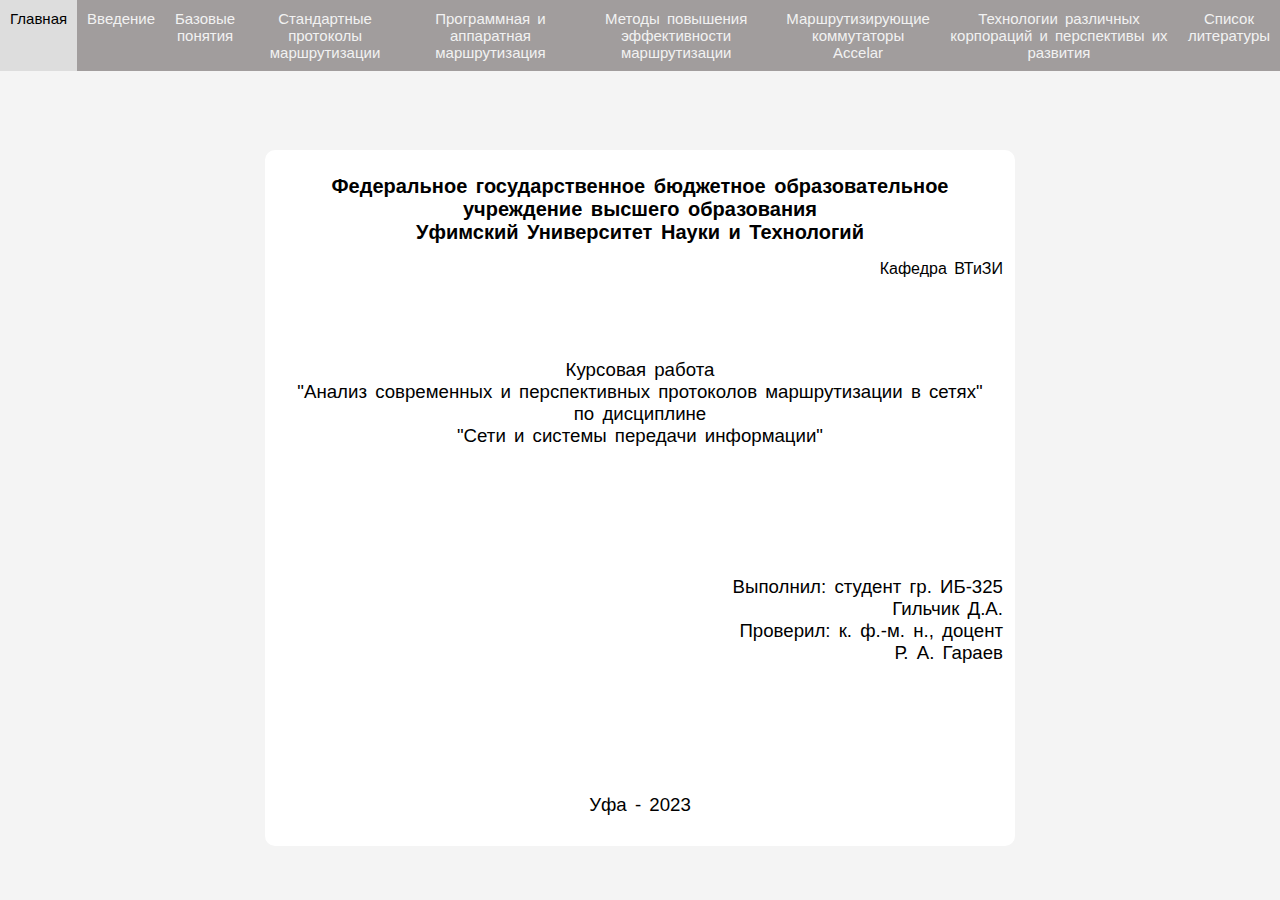
<file: index.html>
<!DOCTYPE html>
<html lang="en">
<head>
    <meta charset="UTF-8">
    <meta http-equiv="X-UA-Compatible" content="IE=edge">
    <meta name="viewport" content="width=device-width, initial-scale=1.0">
    <link rel="stylesheet" href="style.css">
    <title>Главная</title>
</head>

<body>

  <div class="sidenav">
    <a href="index.html">Главная</a>
    <a href="data/preparing.html">Введение</a>
    <a href="data/base_ponat.html">Базовые понятия</a>
    <a href="data/standart_protokol_marshrut.html">Стандартные протоколы маршрутизации</a>
    <a href="data/program_apparat.html">Программная и аппаратная маршрутизация</a>
    <a href="data/metod.html">Методы повышения эффективности маршрутизации</a>
    <a href="#">Маршрутизирующие коммутаторы Accelar</a>
    <a href="#">Технологии различных корпораций и перспективы их развития</a>
    <a href="#">Список литературы</a>
  </div> 

<div class="container">

<div class="titulnik">
<h1>Федеральное государственное бюджетное образовательное учреждение высшего образования
    <br>Уфимский Университет Науки и Технологий</h1>
    <p style="text-align: right; font-size: 12pt;">
        Кафедра ВТиЗИ
    </p>

    <br><br>

    <p style="text-align: center; font-size: 14pt;">
        Курсовая работа
        <br>"Анализ современных и перспективных протоколов маршрутизации в сетях"
        <br> по дисциплине
        <br> "Сети и системы передачи информации"
    </p>

<br><br><br><br>

    <p style="text-align: right; font-size: 14pt;">
        Выполнил: студент гр. ИБ-325         
        <br> Гильчик Д.А.         
        <br>Проверил: к. ф.-м. н., доцент         
        <br>Р. А. Гараев 
    </p>

<br><br><br><br>

<p style="text-align: center;font-size: 14pt;">
    Уфа - 2023
</p>
</div>





</div>
</body>
</html>
</file>
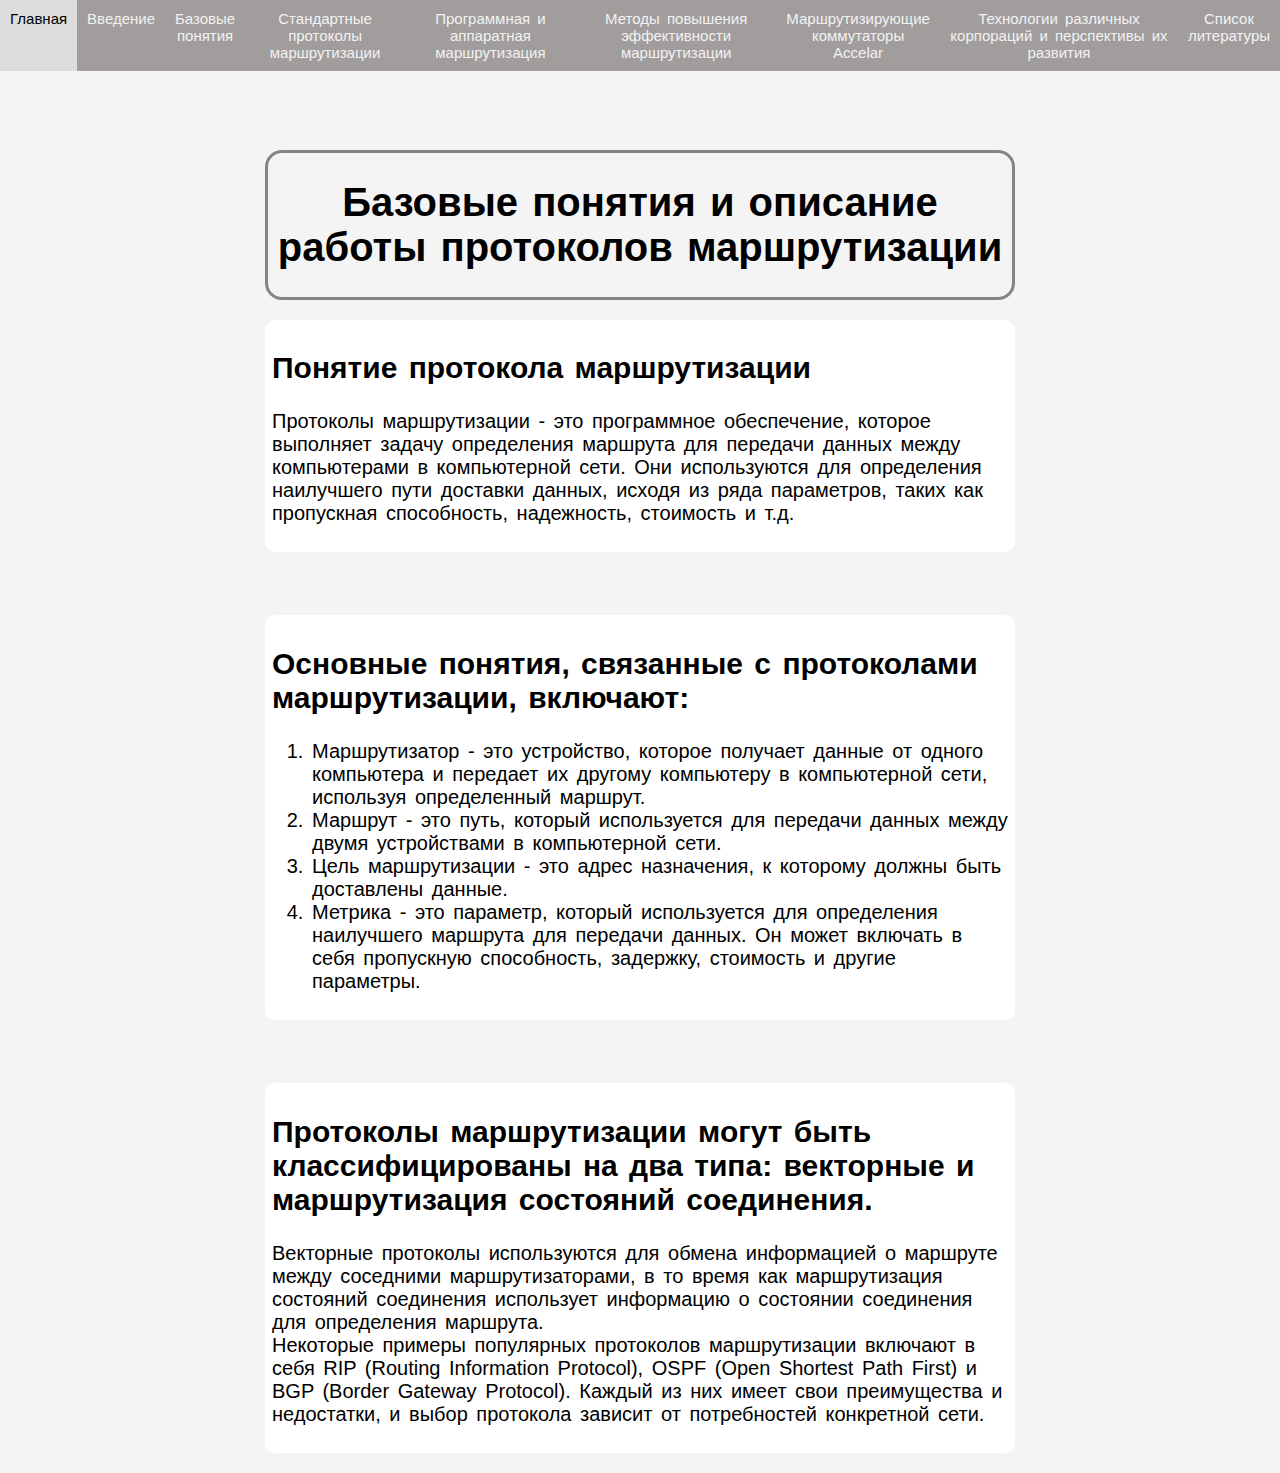
<file: data/base_ponat.html>
<!DOCTYPE html>
<html lang="en">
<head>
    <meta charset="UTF-8">
    <meta http-equiv="X-UA-Compatible" content="IE=edge">
    <meta name="viewport" content="width=device-width, initial-scale=1.0">
    <link rel="stylesheet" href="../style.css">
    <title>Базовые понятия и описание работы протоколов маршрутизации</title>
</head>
<body>

<div class="sidenav">
    <a href="../index.html">Главная</a>
    <a href="preparing.html">Введение</a>
    <a href="base_ponat.html">Базовые понятия</a>
    <a href="standart_protokol_marshrut.html">Стандартные протоколы маршрутизации</a>
    <a href="program_apparat.html">Программная и аппаратная маршрутизация</a>
    <a href="metod.html">Методы повышения эффективности маршрутизации</a>
    <a href="#">Маршрутизирующие коммутаторы Accelar</a>
    <a href="#">Технологии различных корпораций и перспективы их развития</a>
    <a href="#">Список литературы</a>
</div> 

<div class="container">

<div id="header" class="header">
        <h1> Базовые понятия и описание работы протоколов маршрутизации </h1>
</div>


<div class="card">
    <h2>Понятие протокола маршрутизации</h2>
<p>
    Протоколы маршрутизации - это программное обеспечение, которое выполняет задачу определения маршрута 
    для передачи данных между компьютерами в компьютерной сети. 
    Они используются для определения наилучшего пути доставки данных, исходя из ряда параметров, 
    таких как пропускная способность, надежность, стоимость и т.д.
</p>
</div>

<br>

<div class="card">
<h2>Основные понятия, связанные с протоколами маршрутизации, включают:</h2>
<ol> 
    <li>Маршрутизатор - это устройство, которое получает данные от одного компьютера и передает их другому компьютеру в компьютерной сети, 
    используя определенный маршрут.</li>
    <li>Маршрут - это путь, который используется для передачи данных между двумя устройствами в компьютерной сети.</li>
    <li>Цель маршрутизации - это адрес назначения, к которому должны быть доставлены данные.</li>
    <li>Метрика - это параметр, который используется для определения наилучшего маршрута для передачи данных.
    Он может включать в себя пропускную способность, задержку, стоимость и другие параметры.</li>
</ol>

</div>

<br>

<div class="card">
<h2>Протоколы маршрутизации могут быть классифицированы на два типа: векторные и маршрутизация состояний соединения.</h2>
<p>
    Векторные протоколы используются для обмена информацией о маршруте между соседними маршрутизаторами, в то время как маршрутизация состояний 
    соединения использует информацию о состоянии соединения для определения маршрута.
<br>
    Некоторые примеры популярных протоколов маршрутизации включают в себя RIP (Routing Information Protocol), 
    OSPF (Open Shortest Path First) и BGP (Border Gateway Protocol). Каждый из них имеет свои преимущества и недостатки,
    и выбор протокола зависит от потребностей конкретной сети.
</p>
</div>



</div>
</body>
</html>
</file>
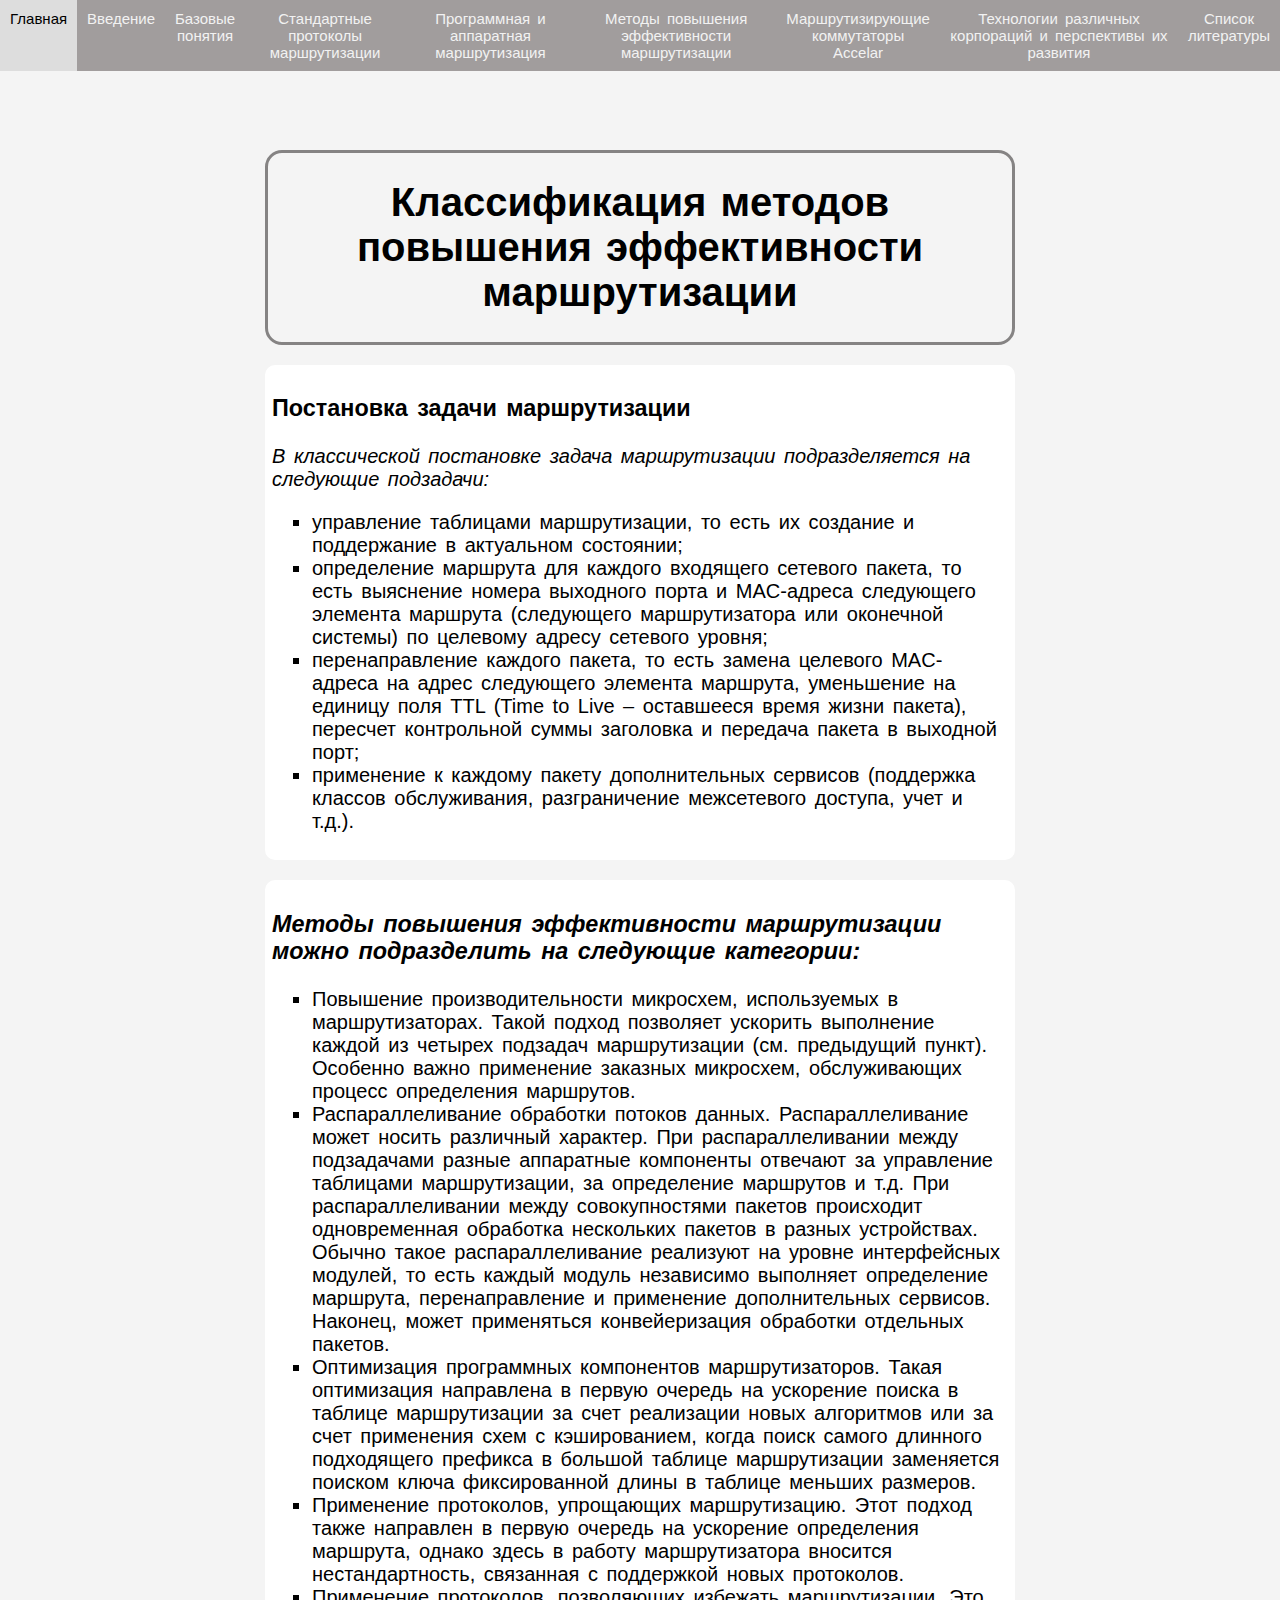
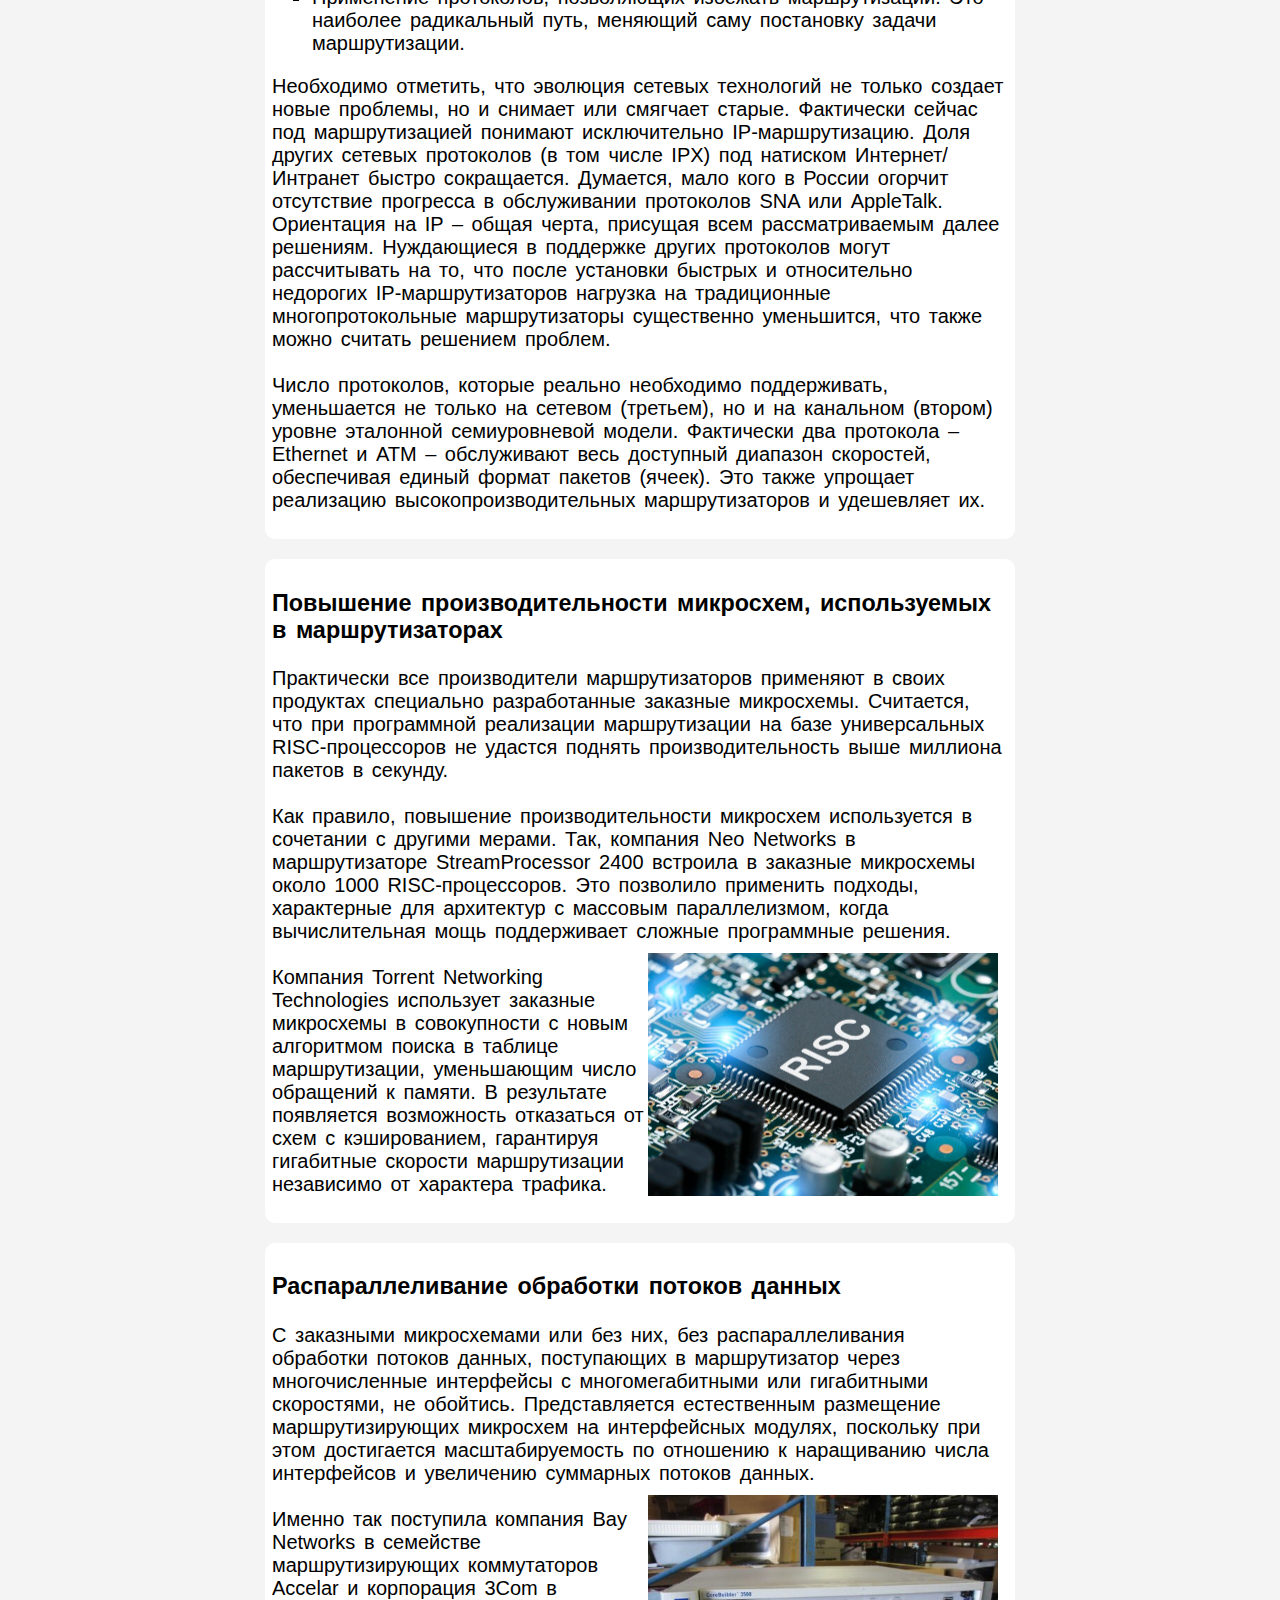
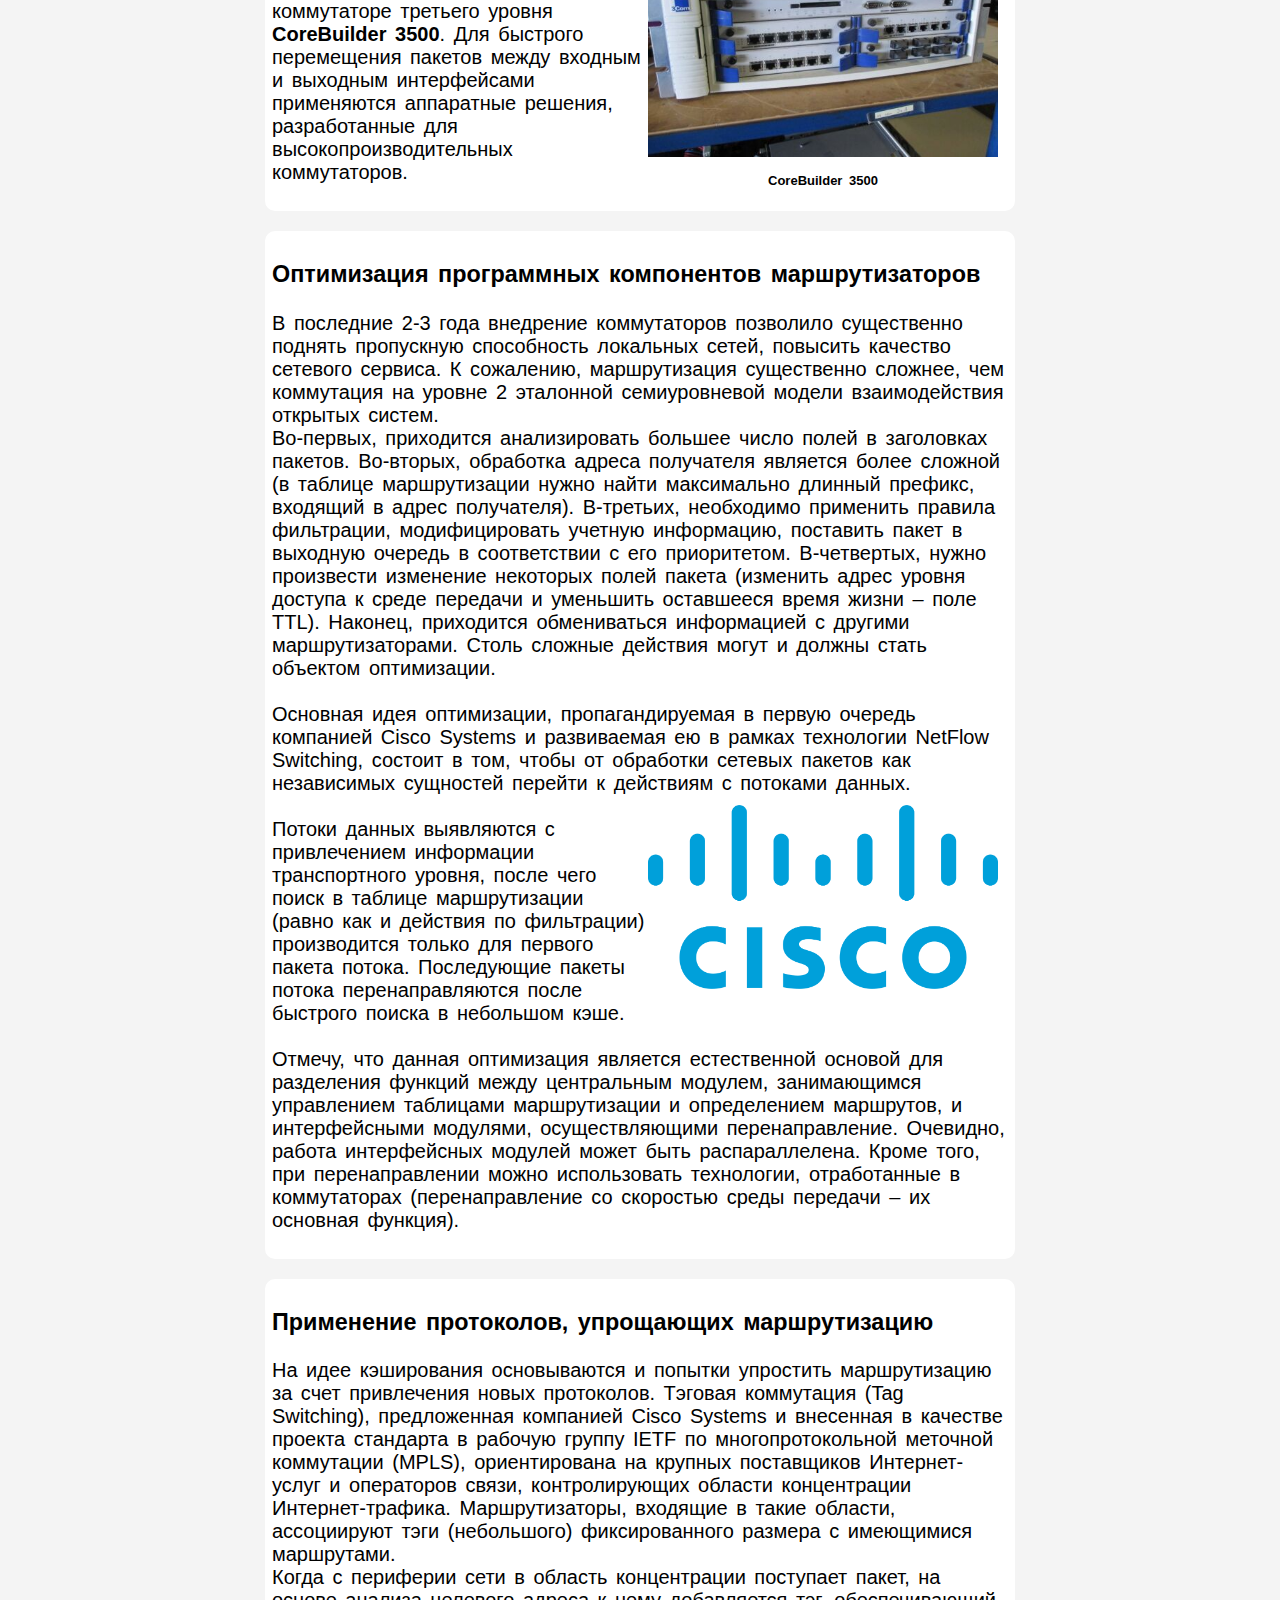
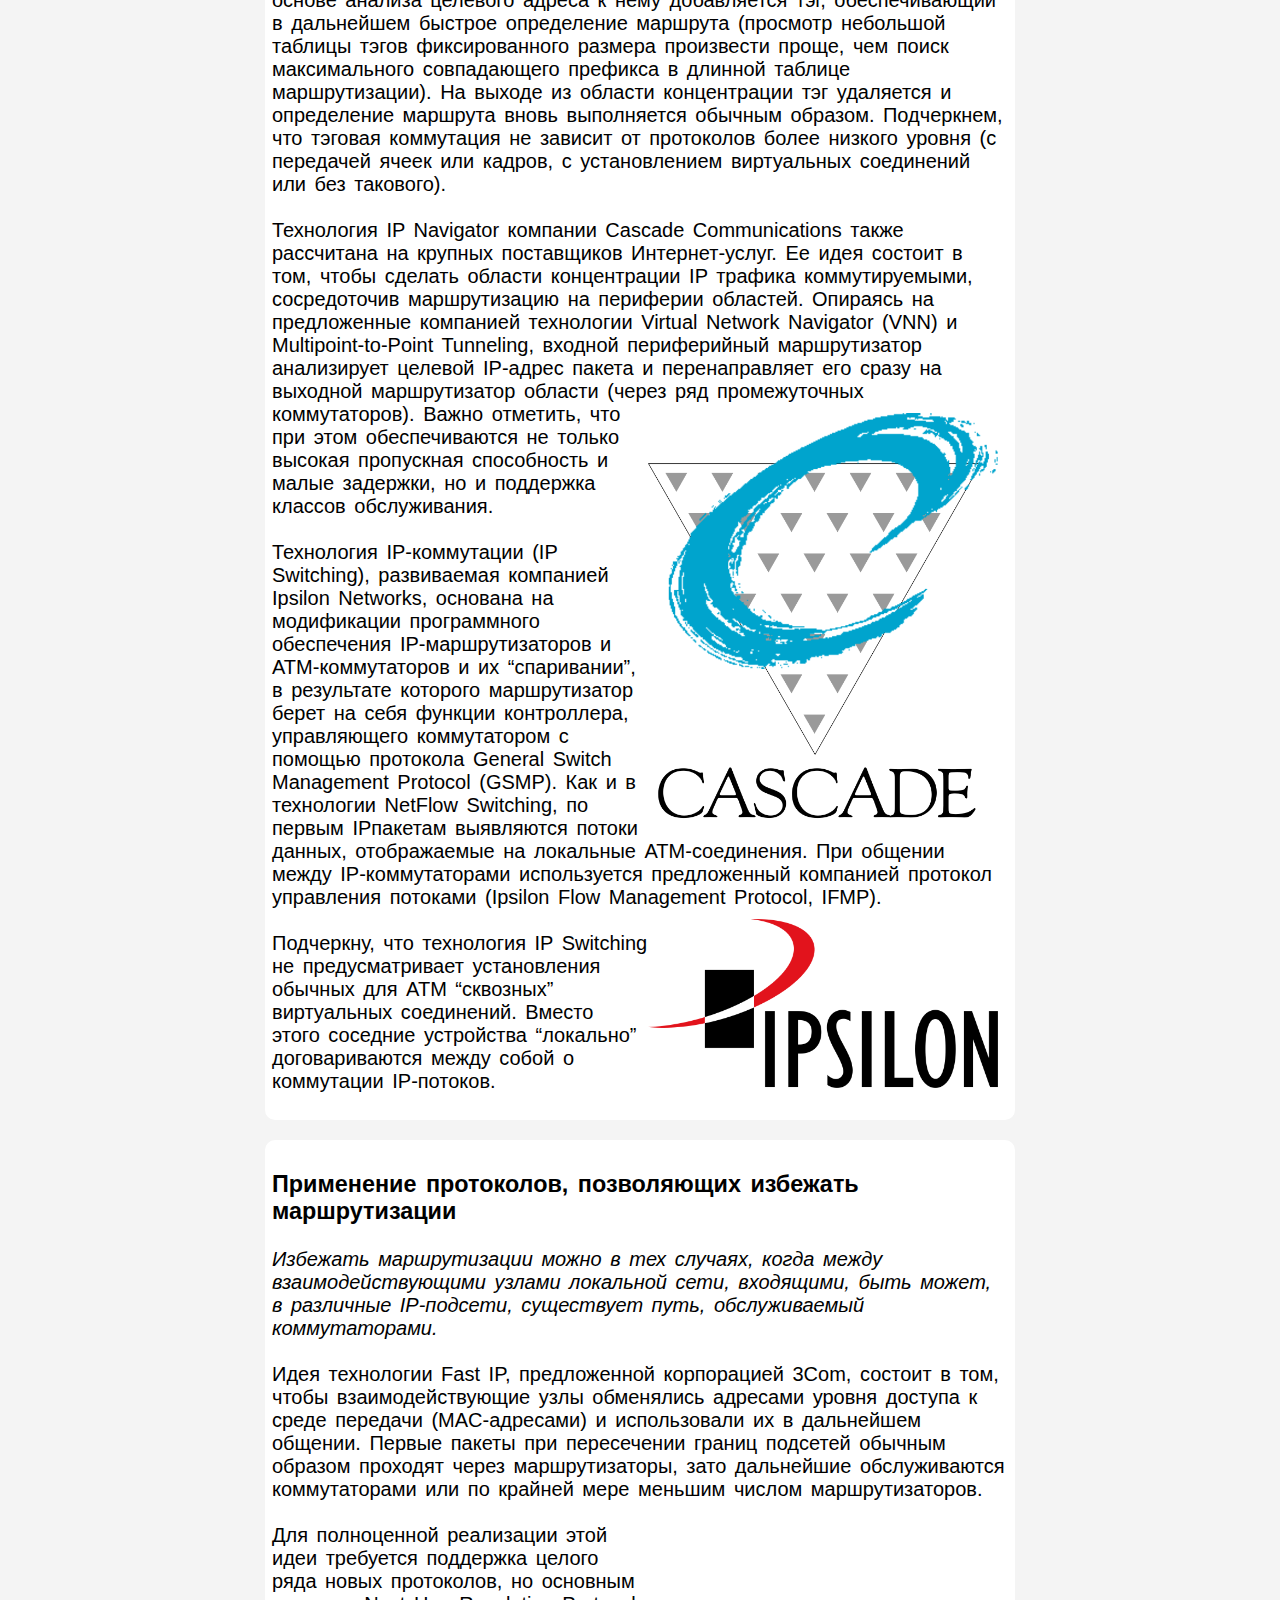
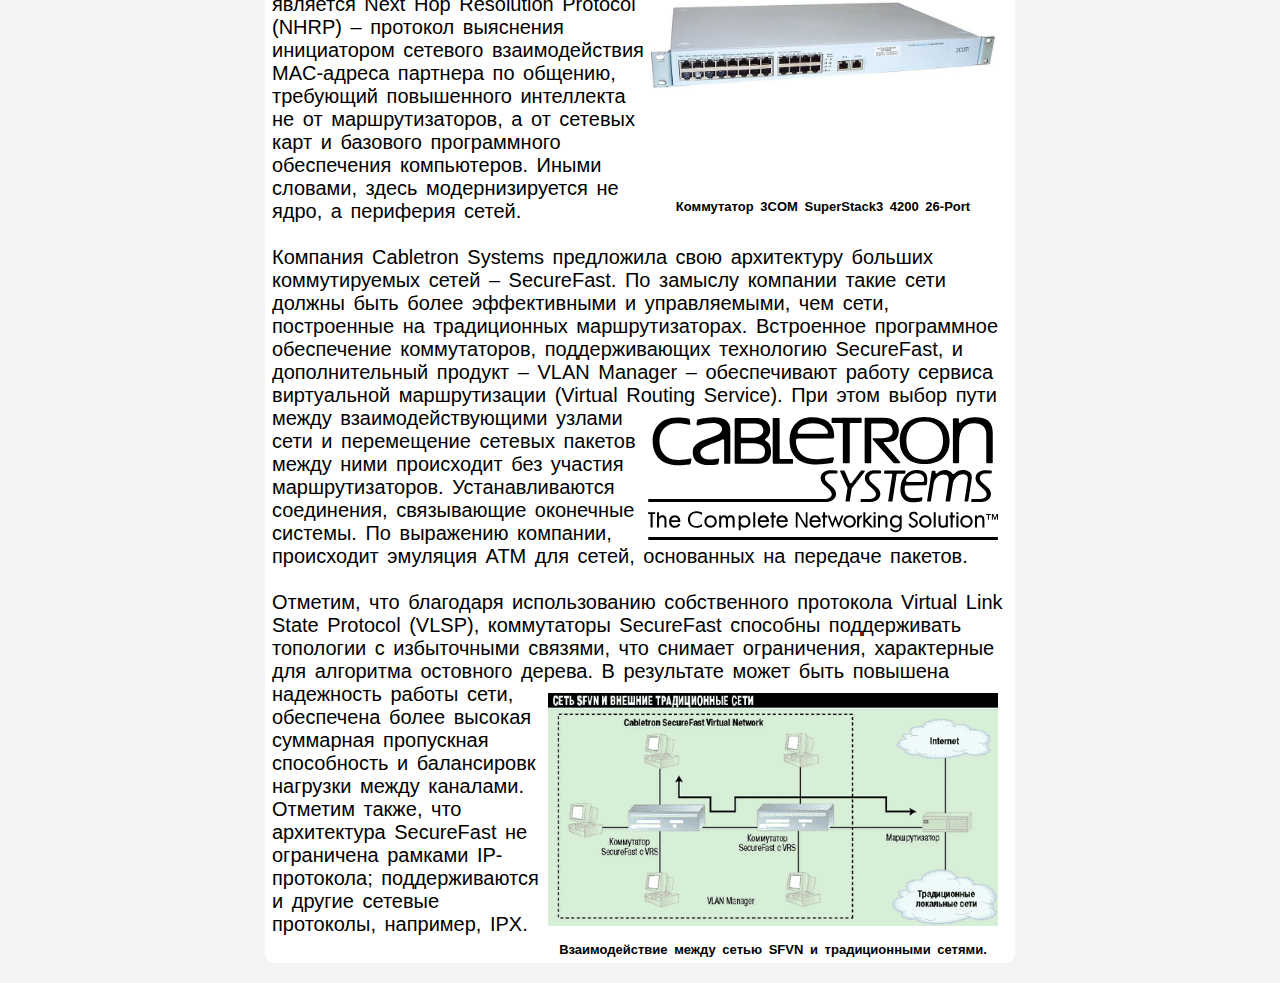
<file: data/metod.html>
<!DOCTYPE html>
<html lang="en">
<head>
    <meta charset="UTF-8">
    <meta http-equiv="X-UA-Compatible" content="IE=edge">
    <meta name="viewport" content="width=device-width, initial-scale=1.0">
    <link rel="stylesheet" href="../style.css">
    <title>Классификация методов повышения эффективности маршрутизации </title>
</head>
<body>

    <div class="sidenav">
        <a href="../index.html">Главная</a>
        <a href="preparing.html">Введение</a>
        <a href="base_ponat.html">Базовые понятия</a>
        <a href="standart_protokol_marshrut.html">Стандартные протоколы маршрутизации</a>
        <a href="program_apparat.html">Программная и аппаратная маршрутизация</a>
        <a href="metod.html">Методы повышения эффективности маршрутизации</a>
        <a href="#">Маршрутизирующие коммутаторы Accelar</a>
        <a href="#">Технологии различных корпораций и перспективы их развития</a>
        <a href="#">Список литературы</a>
    </div> 
    
<div class="container">

    <div id="header" class="header">
        <h1>Классификация методов повышения эффективности маршрутизации </h1>
    </div>

<div class="card">
<p>
<h3>Постановка задачи маршрутизации</h3>
<i>В классической постановке задача маршрутизации подразделяется на следующие подзадачи:</i>
<ul>

<li>управление таблицами маршрутизации, то есть их создание и поддержание в актуальном состоянии;</li>
<li>определение маршрута для каждого входящего сетевого пакета, то есть выяснение номера выходного порта и MAC-адреса следующего элемента маршрута (следующего маршрутизатора или оконечной системы) по целевому адресу сетевого уровня;</li>
<li>перенаправление каждого пакета, то есть замена целевого MAC-адреса на адрес следующего элемента маршрута, уменьшение на единицу поля TTL (Time to Live – оставшееся время жизни пакета), пересчет контрольной суммы заголовка и передача пакета в выходной порт;</li>
<li>применение к каждому пакету дополнительных сервисов (поддержка классов обслуживания, разграничение межсетевого доступа, учет и т.д.).</li>
</ul>
</p>
</div>







<div class="card">
<p>
    <h3><i>Методы повышения эффективности маршрутизации можно подразделить на следующие категории:</i></h3>
<ul> 
    <li>Повышение производительности микросхем, используемых в маршрутизаторах. Такой подход позволяет ускорить выполнение каждой из четырех подзадач маршрутизации 
    (см. предыдущий пункт). Особенно важно применение заказных микросхем, обслуживающих процесс определения маршрутов.</li>
   
   <li>Распараллеливание обработки потоков данных. Распараллеливание может носить различный характер. При распараллеливании между подзадачами разные аппаратные компоненты 
отвечают за управление таблицами маршрутизации, за определение маршрутов и т.д. При распараллеливании между совокупностями пакетов происходит одновременная обработка 
нескольких пакетов в разных устройствах. Обычно такое распараллеливание реализуют на уровне интерфейсных модулей, то есть каждый модуль независимо выполняет определение
маршрута, перенаправление и применение дополнительных сервисов. Наконец, может применяться конвейеризация обработки отдельных пакетов.</li> 
    
<li>Оптимизация программных компонентов маршрутизаторов. Такая оптимизация направлена в первую очередь на ускорение поиска в таблице маршрутизации за счет реализации
новых алгоритмов или за счет применения схем с кэшированием, когда поиск самого длинного подходящего префикса в большой таблице маршрутизации заменяется поиском ключа 
фиксированной длины в таблице меньших размеров.</li>
   
<li>Применение протоколов, упрощающих маршрутизацию. Этот подход также направлен в первую очередь на ускорение определения маршрута, однако здесь в работу маршрутизатора 
вносится нестандартность, связанная с поддержкой новых протоколов.</li> 
<li>Применение протоколов, позволяющих избежать маршрутизации. Это наиболее радикальный путь, меняющий саму постановку задачи маршрутизации.</li>
     
</ul>
   
Необходимо отметить, что эволюция сетевых технологий не только создает новые проблемы, но и снимает или смягчает старые. Фактически сейчас под маршрутизацией понимают 
исключительно IP-маршрутизацию. Доля других сетевых протоколов (в том числе IPX) под натиском Интернет/Интранет быстро сокращается. Думается, мало кого в России огорчит 
отсутствие прогресса в обслуживании протоколов SNA или AppleTalk. Ориентация на IP – общая черта, присущая всем рассматриваемым далее решениям. Нуждающиеся в поддержке 
других протоколов могут рассчитывать на то, что после установки быстрых и относительно недорогих IP-маршрутизаторов нагрузка на традиционные многопротокольные маршрутизаторы
существенно уменьшится, что также можно считать решением проблем.

 

<br><br>Число протоколов, которые реально необходимо поддерживать, уменьшается не только на сетевом (третьем), но и на канальном (втором) уровне эталонной семиуровневой модели. 
Фактически два протокола – Ethernet и ATM – обслуживают весь доступный диапазон скоростей, обеспечивая единый формат пакетов (ячеек). Это также упрощает реализацию 
высокопроизводительных маршрутизаторов и удешевляет их.
</p>
</div>

<div class="card">
<p>
    <h3>Повышение производительности микросхем, используемых в маршрутизаторах</h3>

Практически все производители маршрутизаторов применяют в своих продуктах специально разработанные заказные микросхемы. Считается, что при программной 
реализации маршрутизации на базе универсальных RISC-процессоров не удастся поднять производительность выше миллиона пакетов в секунду.

<br><br>Как правило, повышение производительности микросхем используется в сочетании с другими мерами. Так, компания Neo Networks в маршрутизаторе StreamProcessor 
2400 встроила в заказные микросхемы около 1000 RISC-процессоров. Это позволило применить подходы, характерные для архитектур с массовым параллелизмом, 
когда вычислительная мощь поддерживает сложные программные решения.

    <div class="box-right">
        <img src="../images/risc.jpg" alt="RISC-процессоры" width="350px">
    </div>

<br><br>Компания Torrent Networking Technologies использует заказные микросхемы в совокупности с новым алгоритмом поиска в таблице маршрутизации, 
уменьшающим число обращений к памяти. В результате появляется возможность отказаться от схем с кэшированием, гарантируя гигабитные скорости 
маршрутизации независимо от характера трафика.
</p>
</div>


<div class="card">
<p>
    <h3>Распараллеливание обработки потоков данных</h3>
С заказными микросхемами или без них, без распараллеливания обработки потоков данных, поступающих в маршрутизатор 
через многочисленные интерфейсы с многомегабитными или гигабитными скоростями, не обойтись. Представляется естественным
размещение маршрутизирующих микросхем на интерфейсных модулях, поскольку при этом достигается масштабируемость по 
отношению к наращиванию числа интерфейсов и увеличению суммарных потоков данных. 

<div class="box-right">

    <img src="../images/CoreBuilder.jpg" alt="RISC-процессоры" width="350px">
    <p>CoreBuilder 3500</p>

</div>


<br><br>Именно так поступила компания Bay Networks в семействе маршрутизирующих коммутаторов Accelar и корпорация 3Com в коммутаторе третьего уровня 
<span class="selected-word">CoreBuilder 3500</span>. Для быстрого перемещения пакетов между входным и выходным интерфейсами применяются аппаратные
решения, разработанные для высокопроизводительных коммутаторов.
</p>
</div>

<div class="card">
<p>
<h3>Оптимизация программных компонентов маршрутизаторов</h3>
В последние 2-3 года внедрение коммутаторов позволило существенно поднять пропускную способность локальных сетей, повысить качество 
сетевого сервиса. К сожалению, маршрутизация существенно сложнее, чем коммутация на уровне 2 эталонной семиуровневой модели 
взаимодействия открытых систем. 
<br>Во-первых, приходится анализировать большее число полей в заголовках пакетов. Во-вторых, обработка адреса получателя является 
более сложной (в таблице маршрутизации нужно найти максимально длинный префикс, входящий в адрес получателя). В-третьих, необходимо 
применить правила фильтрации, модифицировать учетную информацию, поставить пакет в выходную очередь в соответствии с его приоритетом.
 В-четвертых, нужно произвести изменение некоторых полей пакета (изменить адрес уровня доступа к среде передачи и уменьшить 
 оставшееся время жизни – поле TTL). Наконец, приходится обмениваться информацией с другими маршрутизаторами. Столь сложные действия 
 могут и должны стать объектом оптимизации.
<br><br>Основная идея оптимизации, пропагандируемая в первую очередь компанией Cisco Systems и развиваемая ею в рамках технологии 
NetFlow Switching, состоит в том, чтобы от обработки сетевых пакетов как независимых сущностей перейти к действиям с потоками данных.

<div class="box-right">
    <img src="../images/Cisco.png" alt="Cisco" width="350px">
</div>

<br><br>Потоки данных выявляются с привлечением информации транспортного уровня, после чего поиск в таблице маршрутизации 
(равно как и действия по фильтрации) производится только для первого пакета потока. Последующие пакеты потока перенаправляются после 
быстрого поиска в небольшом кэше.
<br><br>Отмечу, что данная оптимизация является естественной основой для разделения функций между центральным модулем, занимающимся 
управлением таблицами маршрутизации и определением маршрутов, и интерфейсными модулями, осуществляющими перенаправление. Очевидно, 
работа интерфейсных модулей может быть распараллелена. Кроме того, при перенаправлении можно использовать технологии, отработанные 
в коммутаторах (перенаправление со скоростью среды передачи – их основная функция).
</p>
</div>

<div class="card">
    <p>
        <h3>Применение протоколов, упрощающих маршрутизацию</h3>
        На идее кэширования основываются и попытки упростить маршрутизацию за счет привлечения новых протоколов. Тэговая коммутация 
        (Tag Switching), предложенная компанией Cisco Systems и внесенная в качестве проекта стандарта в рабочую группу IETF по 
        многопротокольной меточной коммутации (MPLS), ориентирована на крупных поставщиков Интернет-услуг и операторов связи, 
        контролирующих области концентрации Интернет-трафика. Маршрутизаторы, входящие в такие области, ассоциируют тэги (небольшого)
         фиксированного размера с имеющимися маршрутами. 
         <br>Когда с периферии сети в область концентрации поступает пакет, на основе 
         анализа целевого адреса к нему добавляется тэг, обеспечивающий в дальнейшем быстрое определение маршрута (просмотр небольшой 
         таблицы тэгов фиксированного размера произвести проще, чем поиск максимального совпадающего префикса в длинной таблице 
         маршрутизации). На выходе из области концентрации тэг удаляется и определение маршрута вновь выполняется обычным образом. 
         Подчеркнем, что тэговая коммутация не зависит от протоколов более низкого уровня (с передачей ячеек или кадров, с 
         установлением виртуальных соединений или без такового).

        <br><br>Технология IP Navigator компании Cascade Communications также рассчитана на крупных поставщиков Интернет-услуг.
        Ее идея состоит в том, чтобы сделать области концентрации IP трафика коммутируемыми, сосредоточив маршрутизацию на периферии областей.
        Опираясь на предложенные компанией технологии Virtual Network Navigator (VNN) и Multipoint-to-Point Tunneling, входной периферийный 
        маршрутизатор анализирует целевой IP-адрес пакета и перенаправляет его сразу на выходной маршрутизатор области (через ряд 
        промежуточных коммутаторов). 
        <div class="box-right">

            <img src="../images/Cascade.png" alt="Cascade" width="350px">
        </div>
        Важно отметить, что при этом обеспечиваются не только высокая пропускная способность и малые задержки, 
        но и поддержка классов обслуживания.



        <br><br>Технология IP-коммутации (IP Switching), развиваемая компанией Ipsilon Networks, основана на модификации программного 
        обеспечения IP-маршрутизаторов и ATM-коммутаторов и их “спаривании”, в результате которого маршрутизатор берет на себя 
        функции контроллера, управляющего коммутатором с помощью протокола General Switch Management Protocol (GSMP). Как и в 
        технологии NetFlow Switching, по первым IPпакетам выявляются потоки данных, отображаемые на локальные ATM-соединения. 
        При общении между IP-коммутаторами используется предложенный компанией протокол управления потоками (Ipsilon Flow Management
         Protocol, IFMP).

         <div class="box-right">

            <img src="../images/Ipsilon.png" alt="Ipsilon" width="350px">
        </div>
        

        <br><br>Подчеркну, что технология IP Switching не предусматривает установления обычных для ATM “сквозных” виртуальных соединений.
         Вместо этого соседние устройства “локально” договариваются между собой о коммутации IP-потоков.
    </p>
</div>


<div class="card">
<p>
    <h3>Применение протоколов, позволяющих избежать маршрутизации</h3>
    <i>Избежать маршрутизации можно в тех случаях, когда между взаимодействующими узлами локальной сети, входящими, быть может, 
    в различные IP-подсети, существует путь, обслуживаемый коммутаторами.</i>

    <br><br>Идея технологии Fast IP, предложенной корпорацией 3Com, состоит в том, чтобы взаимодействующие узлы обменялись 
    адресами уровня доступа к среде передачи (MAC-адресами) и использовали их в дальнейшем общении. Первые пакеты при пересечении 
    границ подсетей обычным образом проходят через маршрутизаторы, зато дальнейшие обслуживаются коммутаторами или по крайней мере 
    меньшим числом маршрутизаторов.

    <div class="box-right">

        <img src="../images/3com.jpeg" alt="3com" width="350px">
        <p>Коммутатор 3COM SuperStack3 4200 26-Port</p>
    </div>

    <br><br>Для полноценной реализации этой идеи требуется поддержка целого ряда новых протоколов, но основным является Next Hop Resolution 
    Protocol (NHRP) – протокол выяснения инициатором сетевого взаимодействия MAC-адреса партнера по общению, требующий повышенного 
    интеллекта не от маршрутизаторов, а от сетевых карт и базового программного обеспечения компьютеров. Иными словами, здесь 
    модернизируется не ядро, а периферия сетей.

    <br><br>Компания Cabletron Systems предложила свою архитектуру больших коммутируемых сетей – SecureFast.
     По замыслу компании такие сети должны быть более эффективными и управляемыми, чем сети, построенные на традиционных 
     маршрутизаторах. Встроенное программное обеспечение коммутаторов, поддерживающих технологию SecureFast, и дополнительный 
     продукт – VLAN Manager – обеспечивают работу сервиса виртуальной маршрутизации (Virtual Routing Service). 
     <div class="box-right">

        <img src="../images/Cabletron.svg" alt="Cabletron" width="350px">
    </div>

     При этом выбор пути между взаимодействующими узлами сети и перемещение сетевых пакетов между ними происходит без участия маршрутизаторов. 
     Устанавливаются соединения, связывающие оконечные системы. По выражению компании, происходит эмуляция ATM для сетей, 
     основанных на передаче пакетов.

     <br><br>Отметим, что благодаря использованию собственного протокола Virtual Link State Protocol (VLSP), коммутаторы SecureFast 
     способны поддерживать топологии с избыточными связями, что снимает ограничения, характерные для алгоритма остовного дерева. 
     <div class="box-right">

        <img src="../images/securefast.gif" alt="securefast" width="450px">
        <p>Взаимодействие между сетью SFVN и традиционными сетями.</p>
    </div>
     
     В результате может быть повышена надежность работы сети, обеспечена более высокая суммарная пропускная способность и балансировк
      нагрузки между каналами. Отметим также, что архитектура SecureFast не ограничена рамками IP-протокола; поддерживаются и другие 
      сетевые протоколы, например, IPX.


</p>


</div>

    
</div>
</body>
</file>
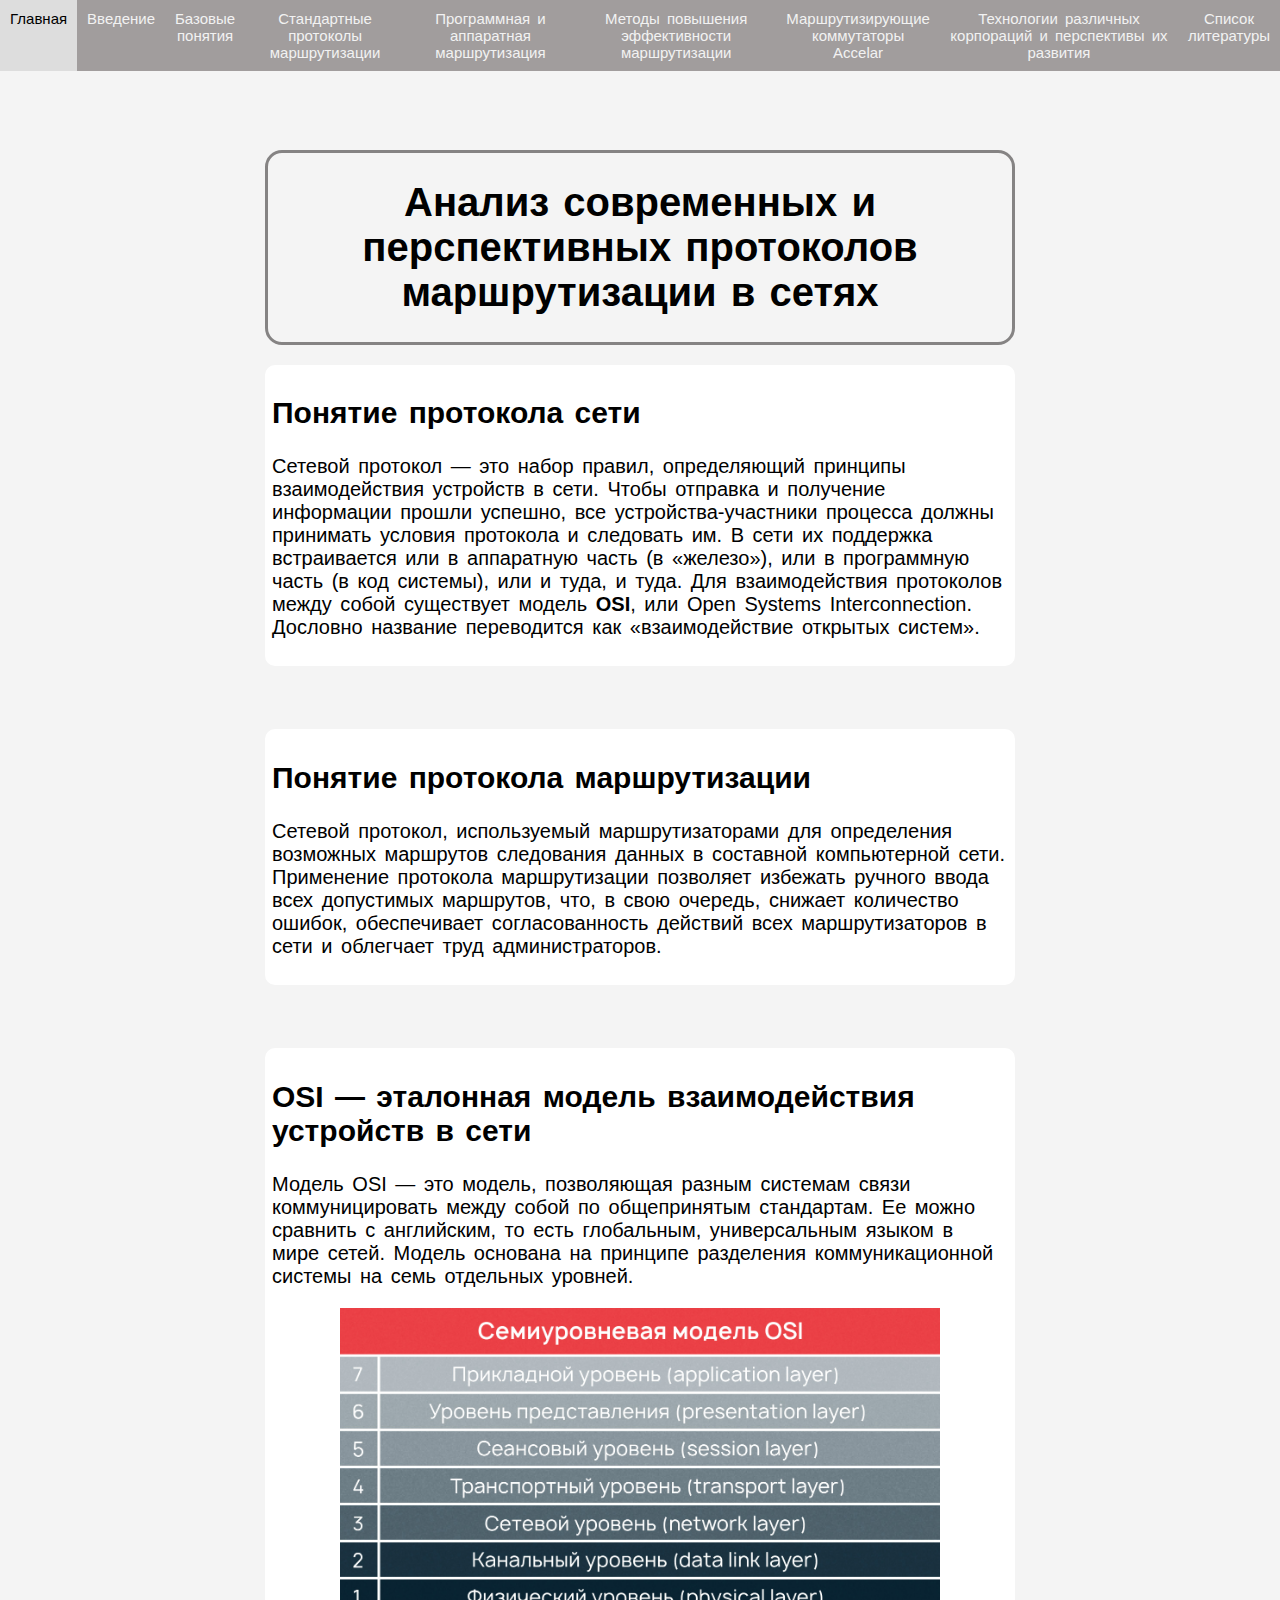
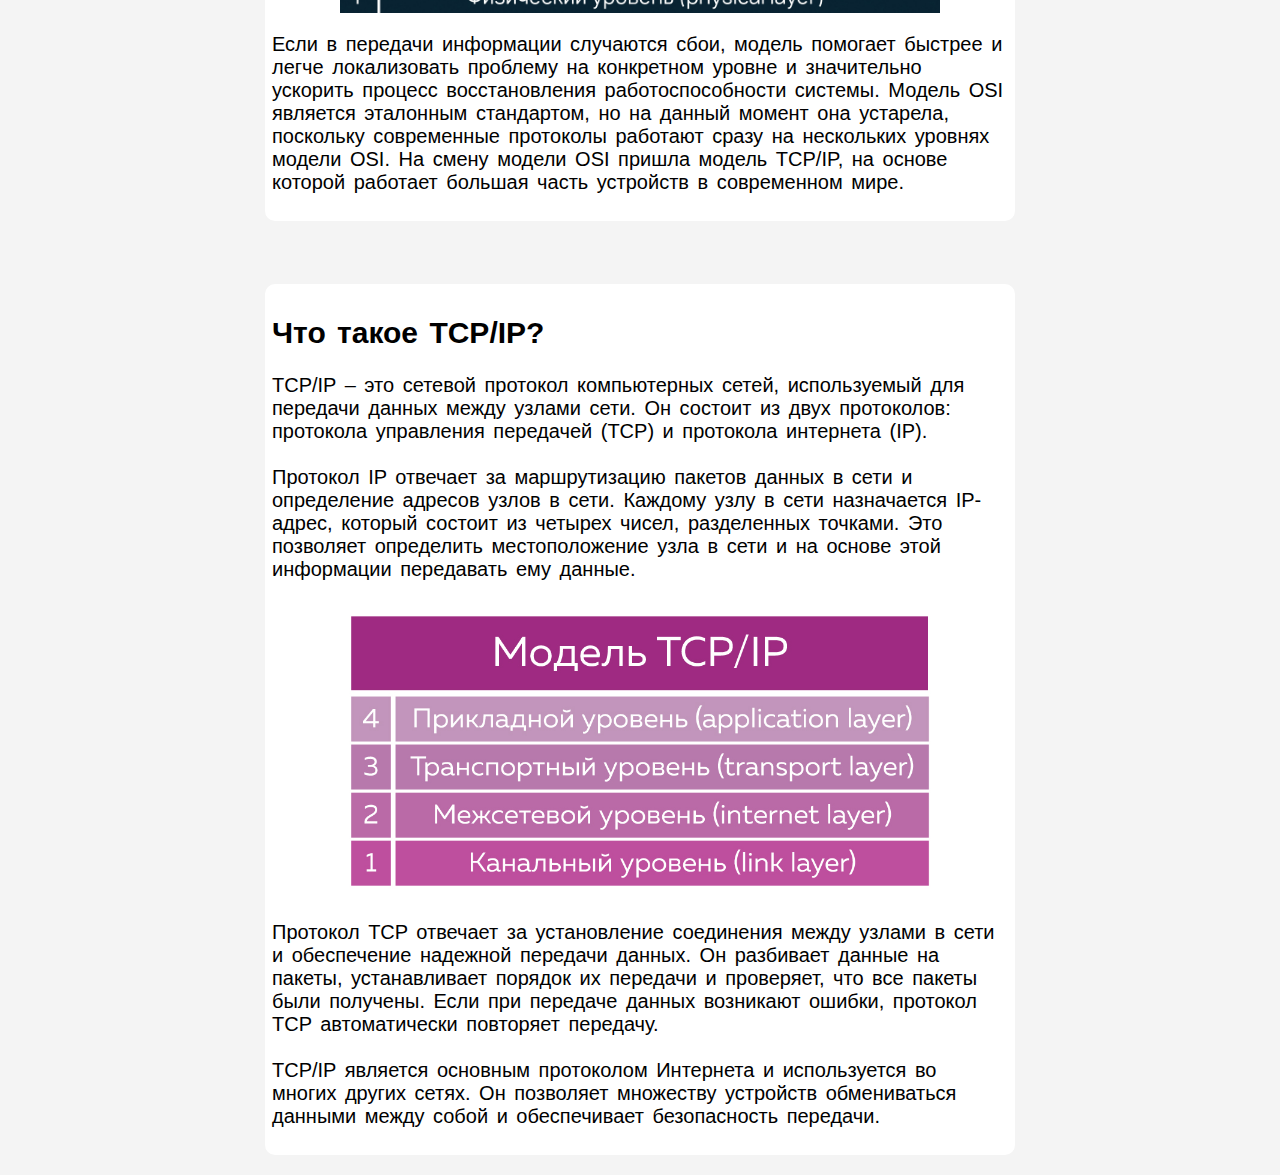
<file: data/preparing.html>
<!DOCTYPE html>
<html lang="ru">
<head>
    <meta charset="UTF-8">
    <meta http-equiv="X-UA-Compatible" content="IE=edge">
    <meta name="viewport" content="width=device-width, initial-scale=1.0">
    <link rel="stylesheet" href="../style.css">
    <title>Анализ современных и перспективных протоколов маршрутизации в сетях</title>
    
</head>
<body>
    
<div class="sidenav">
    <a href="../index.html">Главная</a>
    <a href="preparing.html">Введение</a>
    <a href="base_ponat.html">Базовые понятия</a>
    <a href="standart_protokol_marshrut.html">Стандартные протоколы маршрутизации</a>
    <a href="program_apparat.html">Программная и аппаратная маршрутизация</a>
    <a href="metod.html">Методы повышения эффективности маршрутизации</a>
    <a href="#">Маршрутизирующие коммутаторы Accelar</a>
    <a href="#">Технологии различных корпораций и перспективы их развития</a>
    <a href="#">Список литературы</a>
</div> 

<div class="container">

 <div id="header" class="header">
<h1>Анализ современных и перспективных протоколов маршрутизации в сетях</h1>
</div>



<div class="card">
<h2>Понятие протокола сети</h2>
<p>
    Сетевой протокол — это набор правил, определяющий принципы взаимодействия устройств в сети. 
    Чтобы отправка и получение информации прошли успешно, все устройства-участники процесса должны принимать условия протокола и следовать им. 
    В сети их поддержка встраивается или в аппаратную часть (в «железо»), или в программную часть (в код системы),  или и туда, и туда.
    Для взаимодействия протоколов между собой существует модель <span class="selected-word">OSI</span>, или Open Systems Interconnection.
    Дословно название переводится как «взаимодействие открытых систем».
</p>
</div>

<br>

<div class="card">
<h2>Понятие протокола маршрутизации</h2>
<p>
    Cетевой протокол, используемый маршрутизаторами для определения возможных маршрутов следования данных в составной компьютерной сети. Применение протокола маршрутизации позволяет избежать ручного ввода всех допустимых маршрутов, что, в свою очередь, снижает количество ошибок, обеспечивает согласованность действий всех маршрутизаторов в сети и облегчает труд администраторов.
</p>
</div>

<br>

<div class="card">
<h2>OSI — эталонная модель взаимодействия устройств в сети</h2>
<p>
    Модель OSI — это модель, позволяющая разным системам связи коммуницировать между собой по общепринятым стандартам.
    Ее можно сравнить с английским, то есть глобальным, универсальным языком в мире сетей.
    Модель основана на принципе разделения коммуникационной системы на семь отдельных уровней.
</p>

<p class="fig"><img src="../images/osi.png" alt="OSI" width="600px" align="center"></p>

<p>
    Если в передачи информации случаются сбои, модель помогает быстрее и легче локализовать проблему на конкретном уровне
    и значительно ускорить процесс восстановления работоспособности системы. Модель OSI является эталонным стандартом, но на данный момент она устарела,
    поскольку современные протоколы работают сразу на нескольких уровнях модели OSI. На смену модели OSI пришла модель TCP/IP, 
    на основе которой работает большая часть устройств в современном мире.
</p>
</div>

<br>

<div class="card">
<h2>Что такое TCP/IP?</h2>
<p>
    TCP/IP – это сетевой протокол компьютерных сетей, используемый для передачи данных между узлами сети. Он состоит из двух протоколов: протокола управления передачей (TCP) и протокола интернета (IP).
<br><br>
    Протокол IP отвечает за маршрутизацию пакетов данных в сети и определение адресов узлов в сети. Каждому узлу в сети назначается IP-адрес, который состоит из четырех чисел, разделенных точками. Это позволяет определить местоположение узла в сети и на основе этой информации передавать ему данные. 
       
<p class="fig"><img src="../images/tcp.jpg" alt="OSI" width="600px" align="center"></p>

    Протокол TCP отвечает за установление соединения между узлами в сети и обеспечение надежной передачи данных. Он разбивает данные на пакеты, устанавливает порядок их передачи и проверяет, что все пакеты были получены. Если при передаче данных возникают ошибки, протокол TCP автоматически повторяет передачу.
<br><br>
    TCP/IP является основным протоколом Интернета и используется во многих других сетях. Он позволяет множеству устройств обмениваться данными между собой и обеспечивает безопасность передачи.
</p>
</div>





</div>
</body>
</html>
</file>
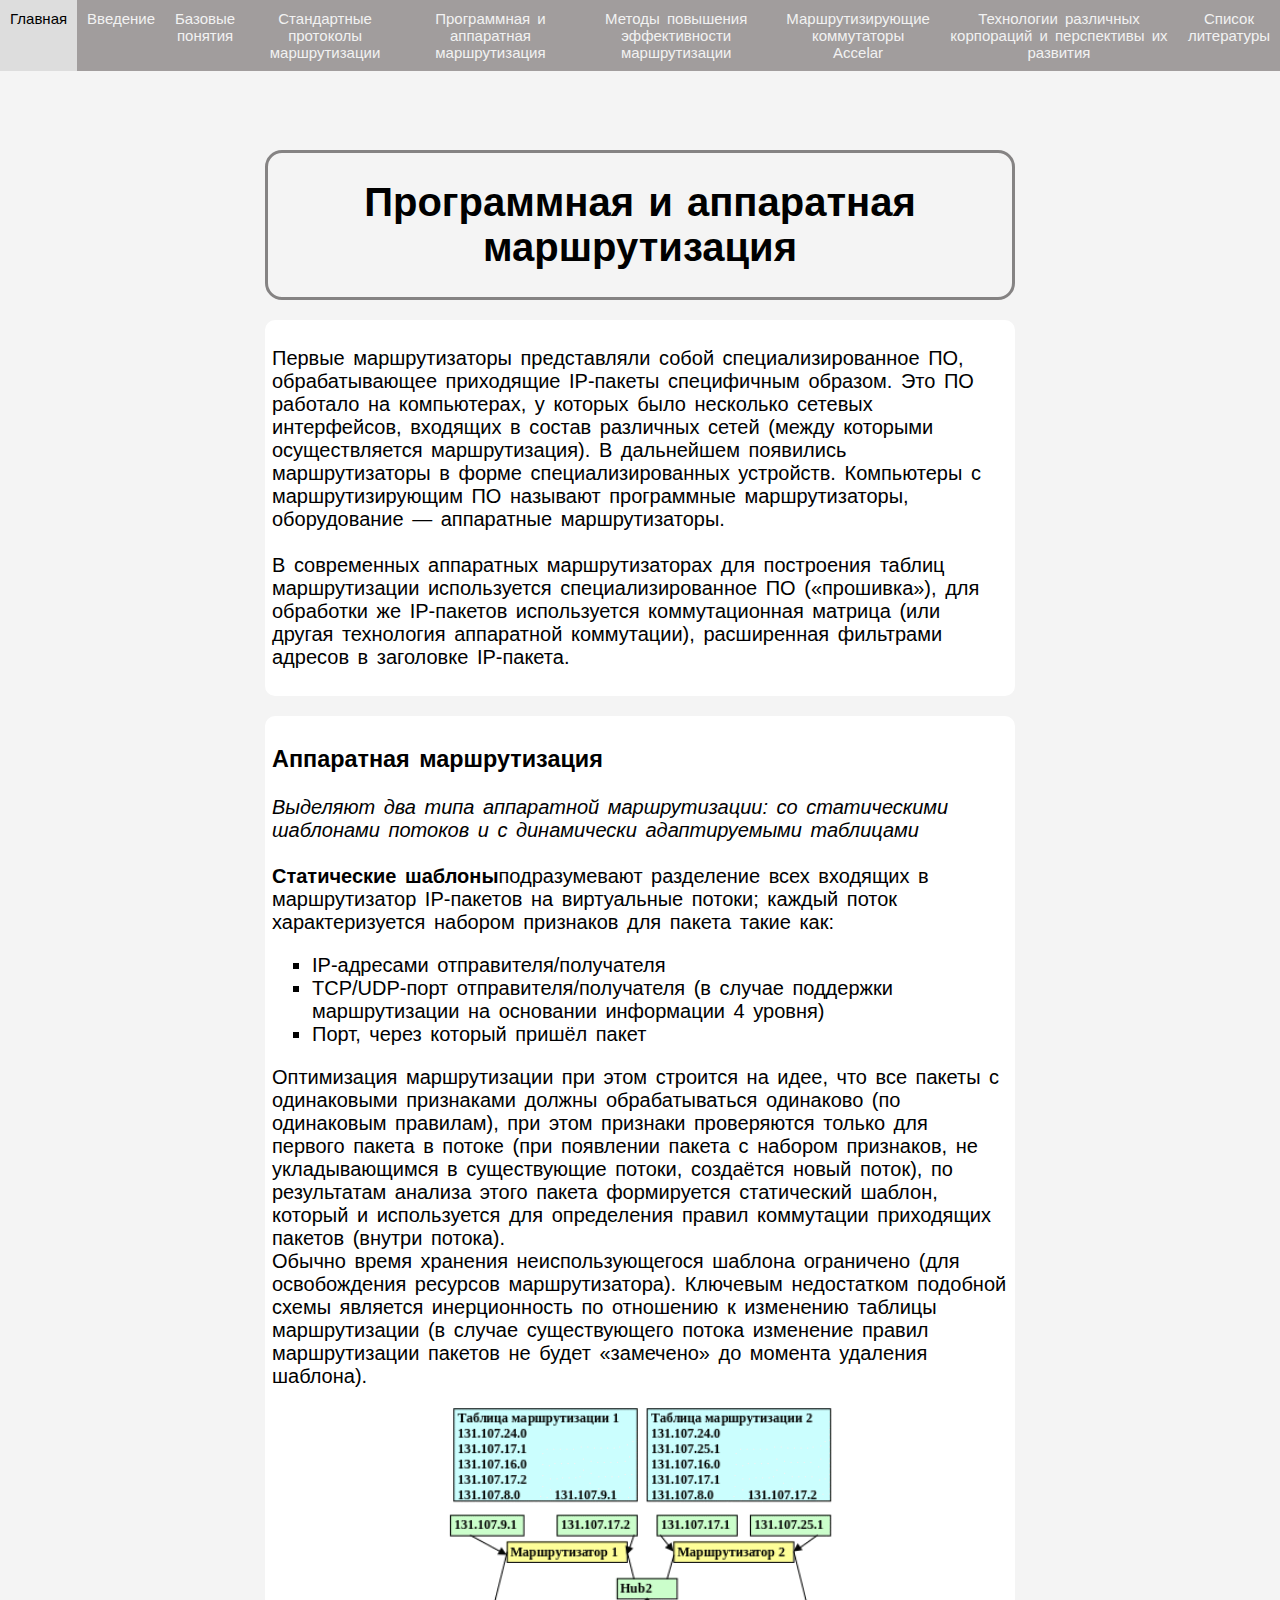
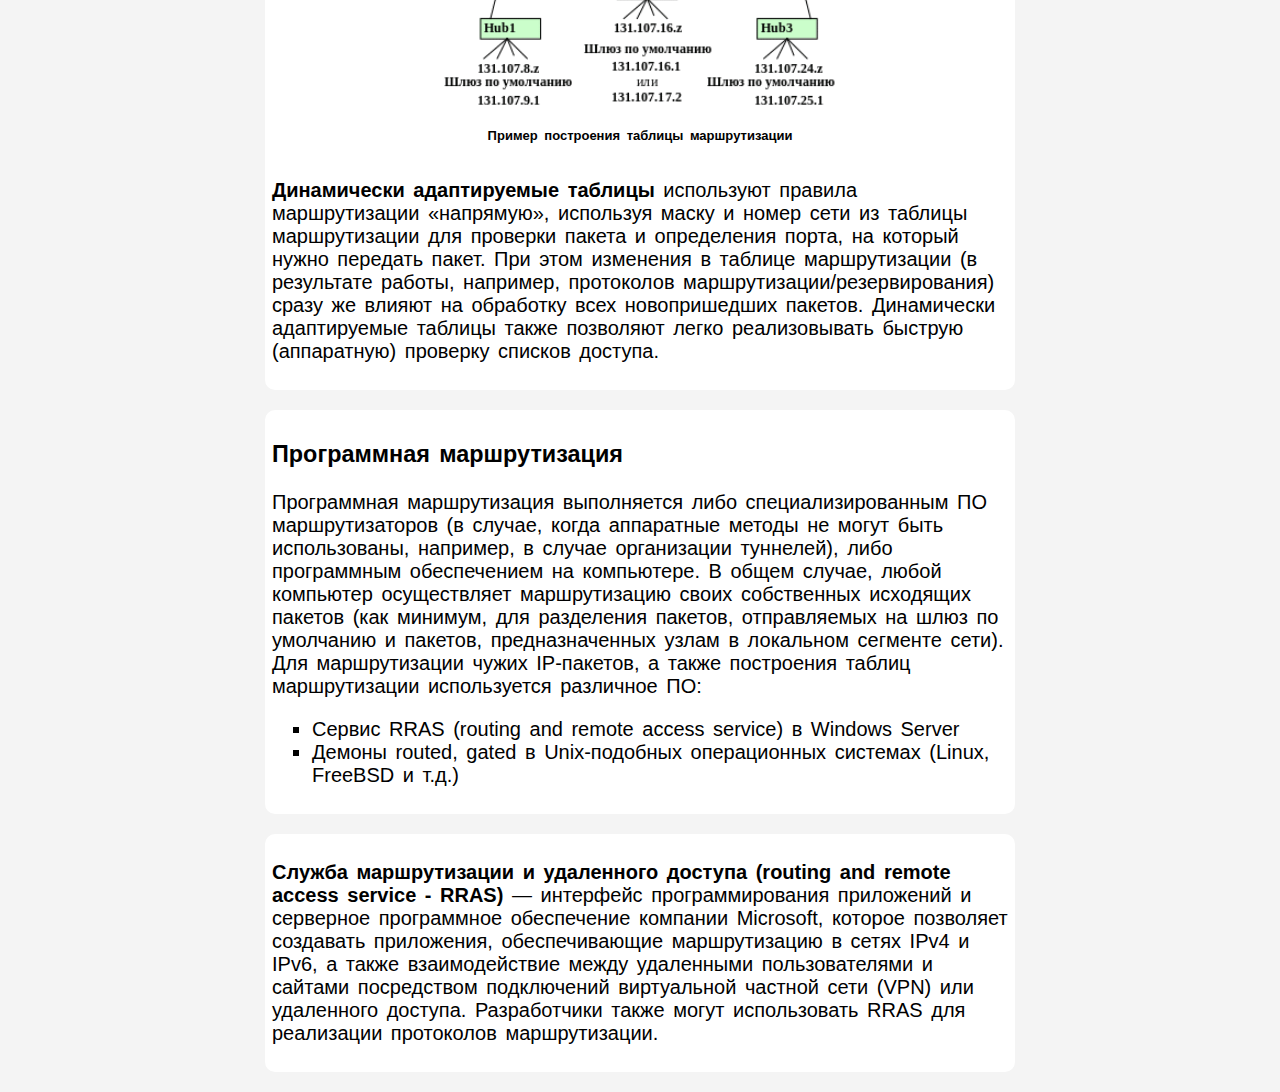
<file: data/program_apparat.html>
<!DOCTYPE html>
<html lang="en">
<head>
    <meta charset="UTF-8">
    <meta http-equiv="X-UA-Compatible" content="IE=edge">
    <meta name="viewport" content="width=device-width, initial-scale=1.0">
    <link rel="stylesheet" href="../style.css">
    <title>Программная и аппаратная маршрутизация</title>
</head>
<body>

    <div class="sidenav">
        <a href="../index.html">Главная</a>
        <a href="preparing.html">Введение</a>
        <a href="base_ponat.html">Базовые понятия</a>
        <a href="standart_protokol_marshrut.html">Стандартные протоколы маршрутизации</a>
        <a href="program_apparat.html">Программная и аппаратная маршрутизация</a>
        <a href="metod.html">Методы повышения эффективности маршрутизации</a>
        <a href="#">Маршрутизирующие коммутаторы Accelar</a>
        <a href="#">Технологии различных корпораций и перспективы их развития</a>
        <a href="#">Список литературы</a>
    </div> 
    
<div class="container">

    <div id="header" class="header">
        <h1>Программная и аппаратная маршрутизация</h1>
    </div>



<div class="card">
<p>Первые маршрутизаторы представляли собой специализированное ПО, обрабатывающее приходящие IP-пакеты специфичным образом. Это ПО работало на компьютерах, у которых было несколько сетевых интерфейсов, входящих в состав различных сетей (между которыми осуществляется маршрутизация). В дальнейшем появились маршрутизаторы в форме специализированных устройств. Компьютеры с маршрутизирующим ПО называют программные маршрутизаторы, оборудование — аппаратные маршрутизаторы.
<br><br>В современных аппаратных маршрутизаторах для построения таблиц маршрутизации используется специализированное ПО («прошивка»), для обработки же IP-пакетов используется коммутационная матрица (или другая технология аппаратной коммутации), расширенная фильтрами адресов в заголовке IP-пакета.
</p>
</div>



<div class="card"
<p>
    <h3>Аппаратная маршрутизация</h3>
    <i>Выделяют два типа аппаратной маршрутизации: со статическими шаблонами потоков и с динамически адаптируемыми таблицами</i>
    <br><br>
    <b>Статические шаблоны</b>подразумевают разделение всех входящих в маршрутизатор IP-пакетов на виртуальные потоки;
    каждый поток характеризуется набором признаков для пакета такие как: 
    
        <ul>

        <li>IP-адресами отправителя/получателя</li>
        <li>TCP/UDP-порт отправителя/получателя (в случае поддержки маршрутизации на основании информации 4 уровня)</li>
        <li>Порт, через который пришёл пакет</li>

        </ul>

    Оптимизация маршрутизации при этом строится на идее, что все пакеты с одинаковыми признаками должны обрабатываться одинаково (по одинаковым правилам), 
    при этом признаки проверяются только для первого пакета в потоке (при появлении пакета с набором признаков, не укладывающимся в существующие потоки, 
    создаётся новый поток), по результатам анализа этого пакета формируется статический шаблон, который и используется для определения правил коммутации 
    приходящих пакетов (внутри потока). 

    <br>Обычно время хранения неиспользующегося шаблона ограничено (для освобождения ресурсов маршрутизатора). 
    Ключевым недостатком подобной схемы является инерционность по отношению к изменению таблицы маршрутизации (в случае существующего потока изменение правил 
    маршрутизации пакетов не будет «замечено» до момента удаления шаблона).

    <p class="fig"><img src="../images/primer.png" alt="OSI" width="400px" align="center"></p>
    <p class="podpis">Пример построения таблицы маршрутизации</p>

    <br><b>Динамически адаптируемые таблицы</b> используют правила маршрутизации «напрямую», используя маску и номер сети из таблицы маршрутизации для проверки пакета 
    и определения порта, на который нужно передать пакет. При этом изменения в таблице маршрутизации (в результате работы, например, 
    протоколов маршрутизации/резервирования) сразу же влияют на обработку всех новопришедших пакетов. Динамически адаптируемые таблицы также позволяют легко 
    реализовывать быструю (аппаратную) проверку списков доступа.
</p>

</div>

<div class="card">
    <h3>Программная маршрутизация</h3>
    <p>
Программная маршрутизация выполняется либо специализированным ПО маршрутизаторов (в случае, когда аппаратные методы не могут быть использованы, 
например, в случае организации туннелей), либо программным обеспечением на компьютере. В общем случае, любой компьютер осуществляет маршрутизацию 
своих собственных исходящих пакетов (как минимум, для разделения пакетов, отправляемых на шлюз по умолчанию и пакетов, 
предназначенных узлам в локальном сегменте сети). Для маршрутизации чужих IP-пакетов, а также построения таблиц маршрутизации используется различное ПО:
    <ul>
        <li>Сервис RRAS (routing and remote access service) в Windows Server</li>
        <li>Демоны routed, gated в Unix-подобных операционных системах (Linux, FreeBSD и т.д.)</li>
    </ul>
    </p>
</div>

<div class="card">
<p>
    <b>Служба маршрутизации и удаленного доступа (routing and remote access service - RRAS)</b> — интерфейс программирования приложений и серверное программное обеспечение 
компании Microsoft, которое позволяет создавать приложения, обеспечивающие маршрутизацию в сетях IPv4 и IPv6, а также взаимодействие между удаленными пользователями 
и сайтами посредством подключений виртуальной частной сети (VPN) или удаленного доступа. Разработчики также могут использовать RRAS для реализации протоколов маршрутизации.
</p>



</div>


</div>
</body>
</html>
</file>
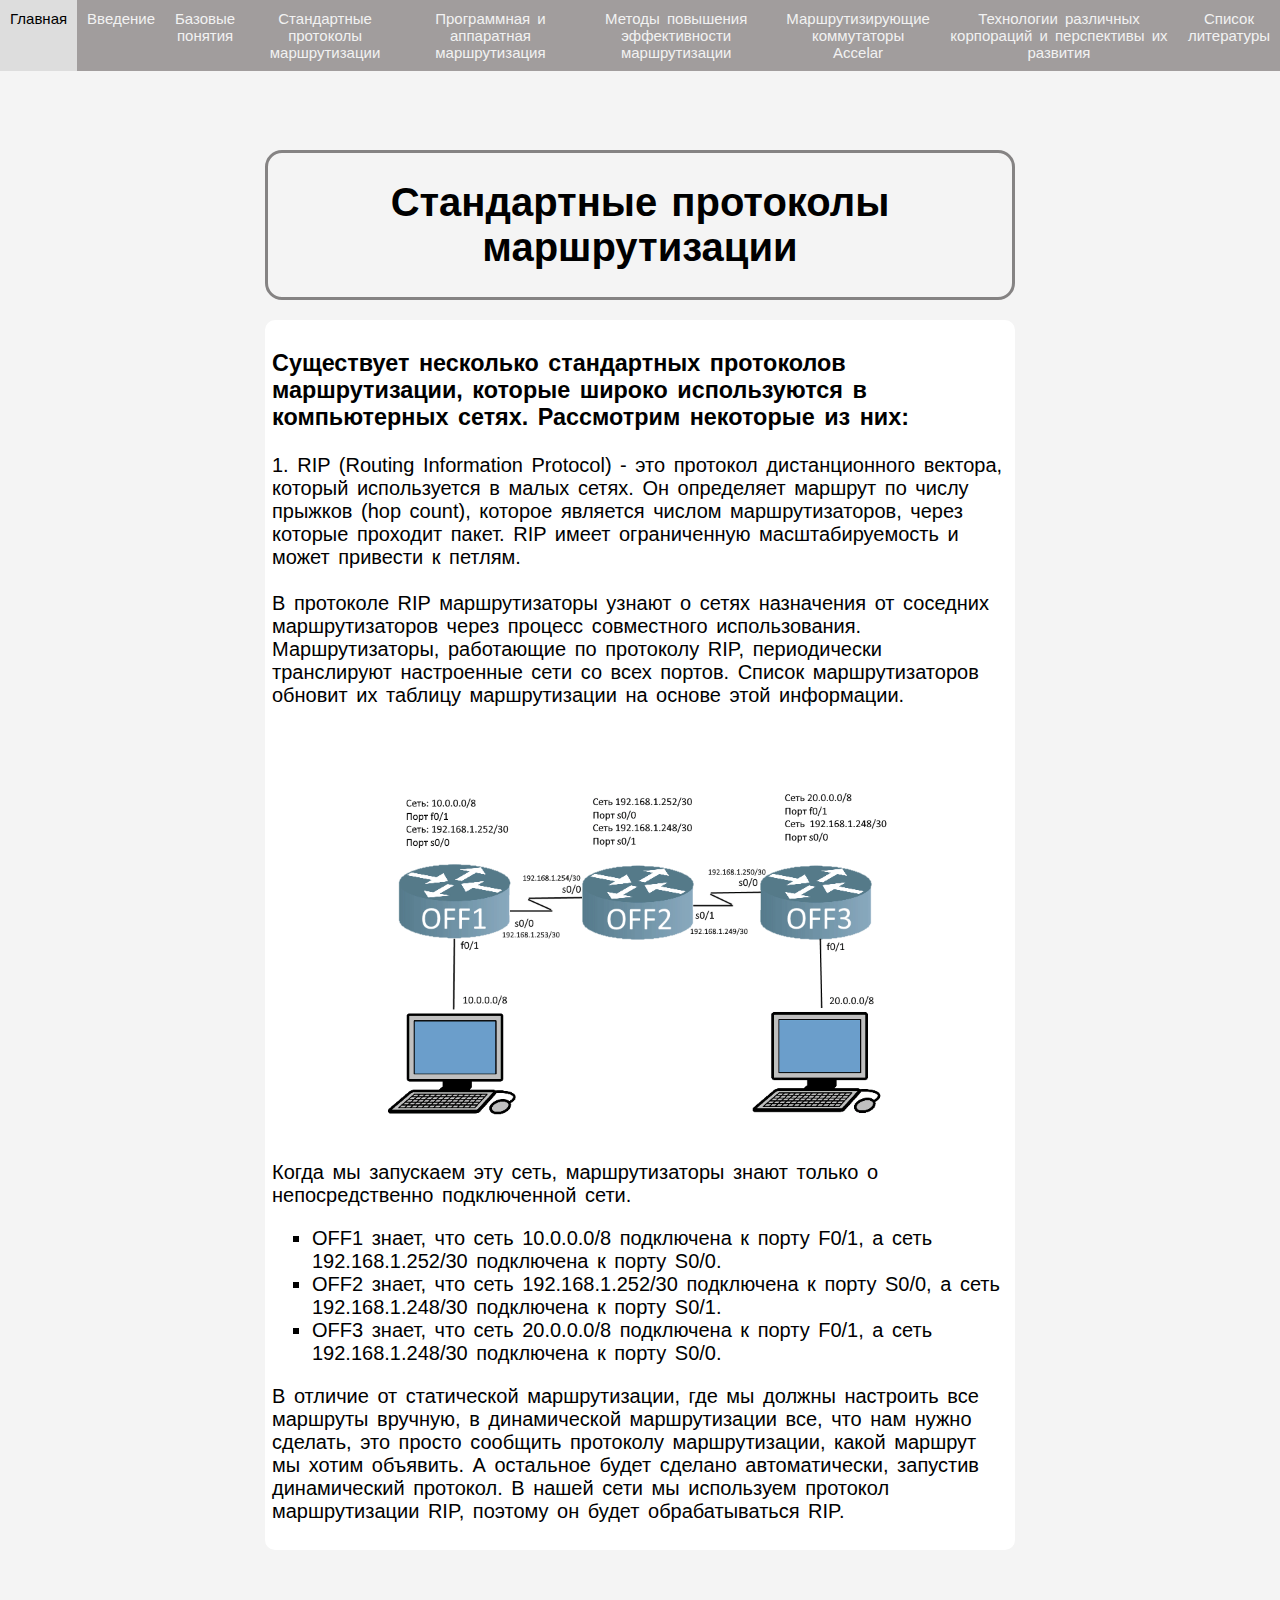
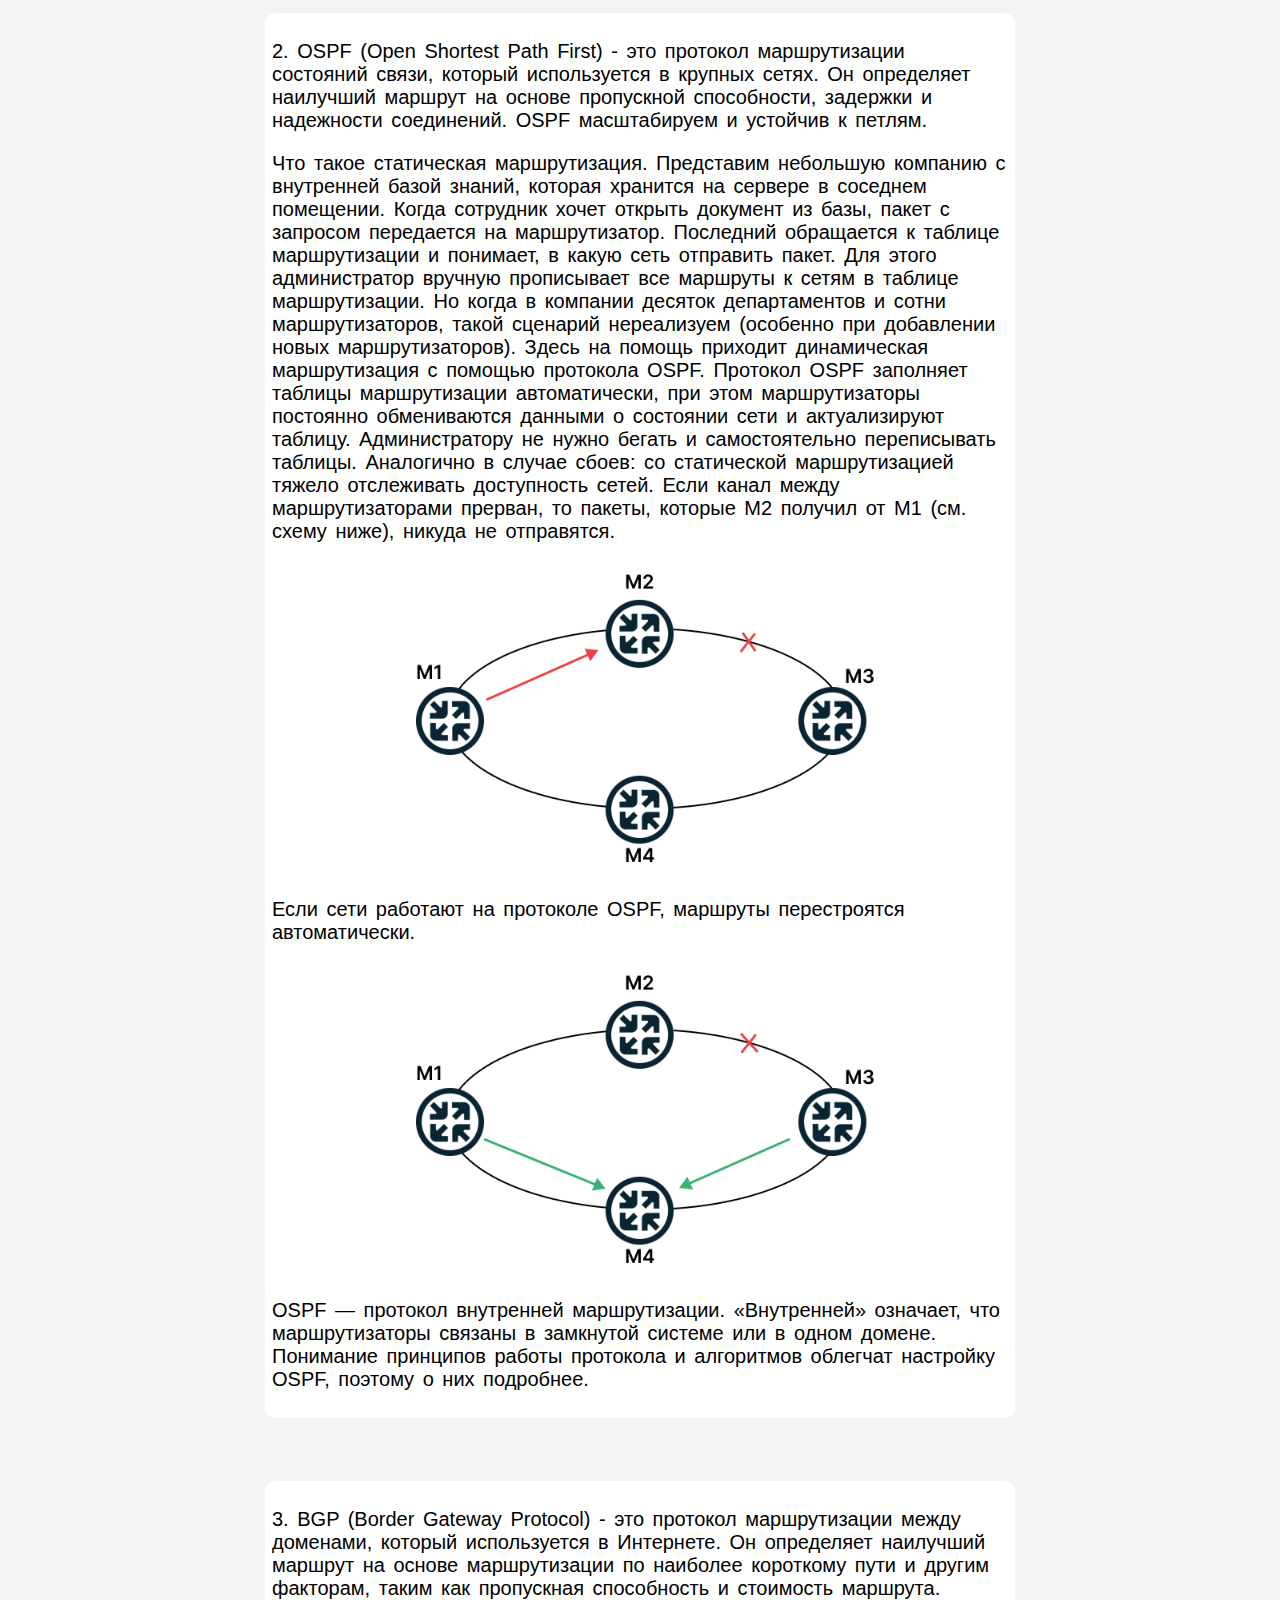
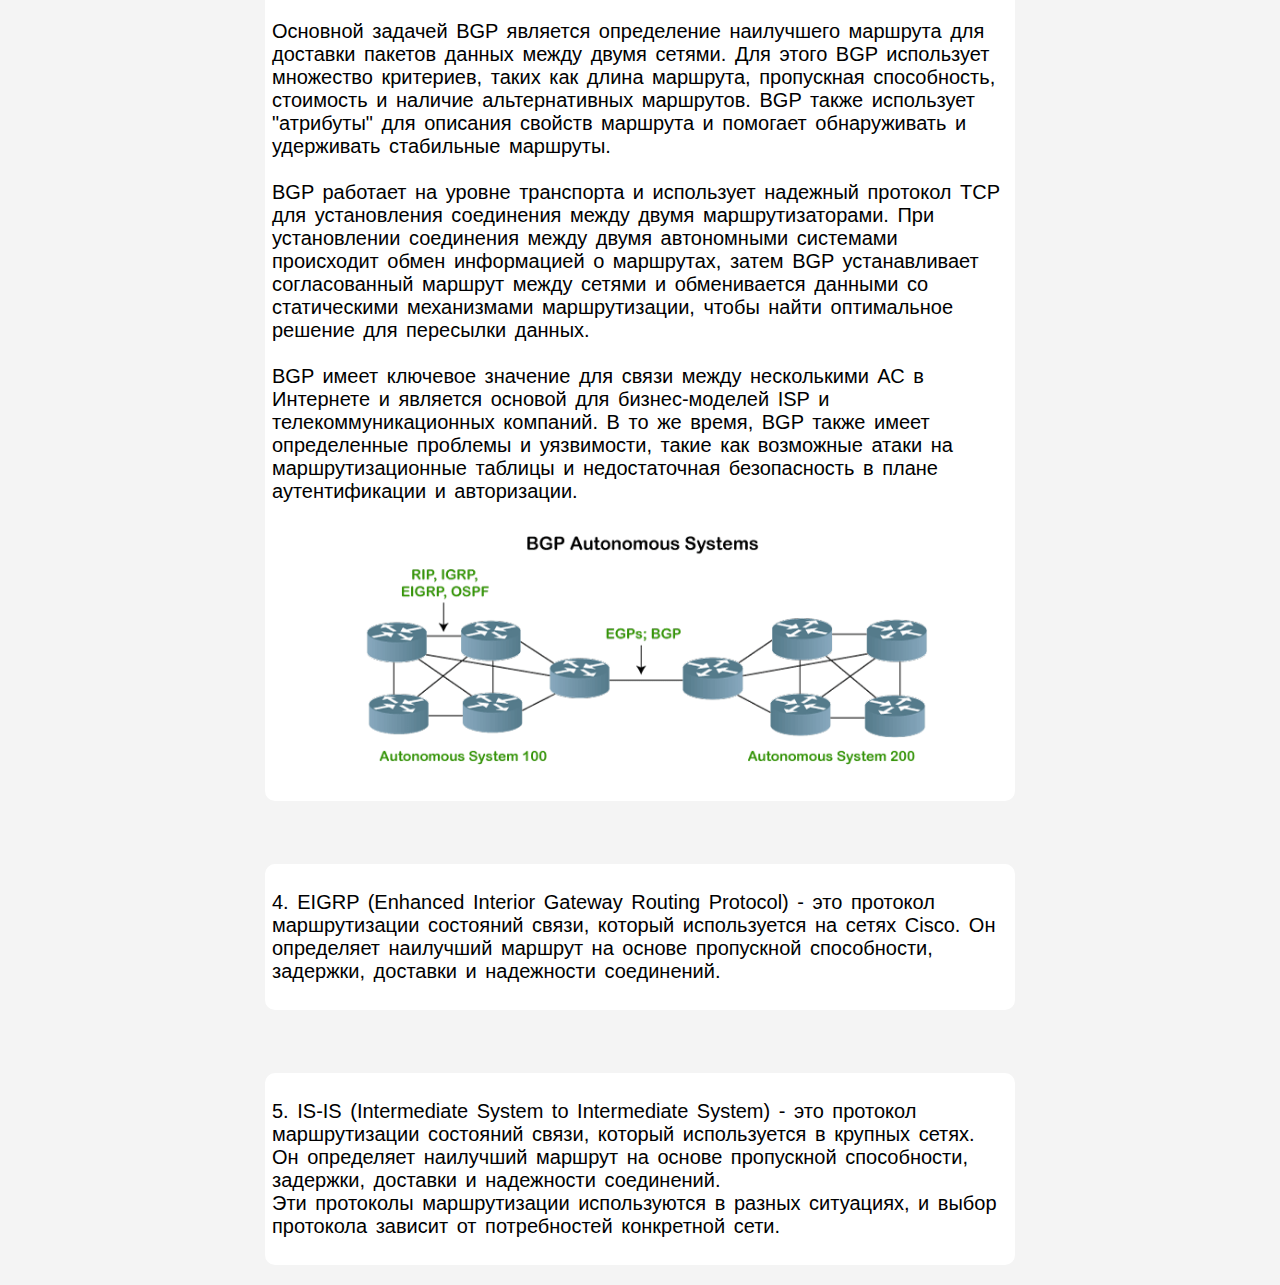
<file: data/standart_protokol_marshrut.html>
<!DOCTYPE html>
<html lang="en">
<head>
    <meta charset="UTF-8">
    <meta http-equiv="X-UA-Compatible" content="IE=edge">
    <meta name="viewport" content="width=device-width, initial-scale=1.0">
    <link rel="stylesheet" href="../style.css">
    <title>Стандартные протоколы маршрутизации</title>
</head>
<body>

<div class="sidenav">
    <a href="../index.html">Главная</a>
    <a href="preparing.html">Введение</a>
    <a href="base_ponat.html">Базовые понятия</a>
    <a href="standart_protokol_marshrut.html">Стандартные протоколы маршрутизации</a>
    <a href="program_apparat.html">Программная и аппаратная маршрутизация</a>
    <a href="metod.html">Методы повышения эффективности маршрутизации</a>
    <a href="#">Маршрутизирующие коммутаторы Accelar</a>
    <a href="#">Технологии различных корпораций и перспективы их развития</a>
    <a href="#">Список литературы</a>
</div> 

<div class="container">

<div id="header" class="header">
    <h1> Стандартные протоколы маршрутизации </h1>
</div>


   
<div class="card">
    <h3>Существует несколько стандартных протоколов маршрутизации, которые широко используются в компьютерных сетях. Рассмотрим некоторые из них:</h3>
    <p>
    1. RIP (Routing Information Protocol) - это протокол дистанционного вектора, который используется в малых сетях. 
    Он определяет маршрут по числу прыжков (hop count), которое является числом маршрутизаторов, через которые проходит пакет.
    RIP имеет ограниченную масштабируемость и может привести к петлям.

    <br><br>

    В протоколе RIP маршрутизаторы узнают о сетях назначения от соседних маршрутизаторов через процесс совместного использования. 
    Маршрутизаторы, работающие по протоколу RIP, периодически транслируют настроенные сети со всех портов. 
    Список маршрутизаторов обновит их таблицу маршрутизации на основе этой информации.
    </p>

        <p class="fig"><img src="../images/rip.png" alt="rip" width="600px" align="center"></p>

    <p>
        Когда мы запускаем эту сеть, маршрутизаторы знают только о непосредственно подключенной сети.
    <ul> 
        <li>OFF1 знает, что сеть 10.0.0.0/8 подключена к порту F0/1, а сеть 192.168.1.252/30 подключена к порту S0/0. </li>
        <li>OFF2 знает, что сеть 192.168.1.252/30 подключена к порту S0/0, а сеть 192.168.1.248/30 подключена к порту S0/1. </li>   
        <li>OFF3 знает, что сеть 20.0.0.0/8 подключена к порту F0/1, а сеть 192.168.1.248/30 подключена к порту S0/0. </li>   
    </ul>         
        В отличие от статической маршрутизации, где мы должны настроить все маршруты вручную, в динамической маршрутизации все, что нам нужно сделать, это просто сообщить протоколу маршрутизации, какой маршрут мы хотим объявить. А остальное будет сделано автоматически, запустив динамический протокол. В нашей сети мы используем протокол маршрутизации RIP, поэтому он будет обрабатываться RIP.
    </p>
</div>

<br>

<div class="card">
<p>
    2. OSPF (Open Shortest Path First) - это протокол маршрутизации состояний связи, который используется в крупных сетях. 
    Он определяет наилучший маршрут на основе пропускной способности, задержки и надежности соединений. OSPF масштабируем и устойчив к петлям.
</p>

<p>
    Что такое статическая маршрутизация. Представим небольшую компанию с внутренней базой знаний, которая хранится на сервере в соседнем помещении. Когда сотрудник хочет открыть документ из базы, пакет с запросом передается на маршрутизатор. Последний обращается к таблице маршрутизации и понимает, в какую сеть отправить пакет.
    Для этого администратор вручную прописывает все маршруты к сетям в таблице маршрутизации. Но когда в компании десяток департаментов и сотни маршрутизаторов, такой сценарий нереализуем (особенно при добавлении новых маршрутизаторов). Здесь на помощь приходит динамическая маршрутизация с помощью протокола OSPF. 
    Протокол OSPF заполняет таблицы маршрутизации автоматически, при этом маршрутизаторы постоянно обмениваются данными о состоянии сети и актуализируют таблицу. Администратору не нужно бегать и самостоятельно переписывать таблицы.
    Аналогично в случае сбоев: со статической маршрутизацией тяжело отслеживать доступность сетей. Если канал между маршрутизаторами прерван, то пакеты, которые M2 получил от M1 (см. схему ниже), никуда не отправятся.
</p>

<p class="fig"><img src="../images/ospf1.png" alt="ospf1" width="600px" align="center"></p>

<p>Если сети работают на протоколе OSPF, маршруты перестроятся автоматически.</p>

<p class="fig"><img src="../images/ospf2.png" alt="ospf2" width="600px" align="center"></p>

<p>
    OSPF — протокол внутренней маршрутизации. «Внутренней» означает, что маршрутизаторы связаны в замкнутой системе или в одном домене. Понимание принципов работы протокола и алгоритмов облегчат настройку OSPF, поэтому о них подробнее.
</p>

</div>

<br>

<div class="card">
    <p>
    3. BGP (Border Gateway Protocol) - это протокол маршрутизации между доменами, который используется в Интернете. 
    Он определяет наилучший маршрут на основе маршрутизации по наиболее короткому пути и другим факторам, таким как пропускная способность и стоимость маршрута.
    </p>

<p>
    Основной задачей BGP является определение наилучшего маршрута для доставки пакетов данных между двумя сетями. Для этого BGP использует множество критериев, таких как длина маршрута, пропускная способность, стоимость и наличие альтернативных маршрутов. BGP также использует "атрибуты" для описания свойств маршрута и помогает обнаруживать и удерживать стабильные маршруты.
    <br><br>BGP работает на уровне транспорта и использует надежный протокол TCP для установления соединения между двумя маршрутизаторами. При установлении соединения между двумя автономными системами происходит обмен информацией о маршрутах, затем BGP устанавливает согласованный маршрут между сетями и обменивается данными со статическими механизмами маршрутизации, чтобы найти оптимальное решение для пересылки данных.
    <br><br>BGP имеет ключевое значение для связи между несколькими АС в Интернете и является основой для бизнес-моделей ISP и телекоммуникационных компаний. В то же время, BGP также имеет определенные проблемы и уязвимости, такие как возможные атаки на маршрутизационные таблицы и недостаточная безопасность в плане аутентификации и авторизации.</p>
    
    <p class="fig"><img src="../images/bgp.png" alt="bgp" width="600px" align="center"></p>

</div>

<br>

<div class="card">
    <p>
        4. EIGRP (Enhanced Interior Gateway Routing Protocol) - это протокол маршрутизации состояний связи, который используется на сетях Cisco. 
        Он определяет наилучший маршрут на основе пропускной способности, задержки, доставки и надежности соединений.
    </p>
</div>

<br>

<div class="card">
    <p>
        5. IS-IS (Intermediate System to Intermediate System) - это протокол маршрутизации состояний связи, 
        который используется в крупных сетях. Он определяет наилучший маршрут на основе пропускной способности, задержки, доставки и надежности соединений.
<br>

        Эти протоколы маршрутизации используются в разных ситуациях, и выбор протокола зависит от потребностей конкретной сети.
    </p>
</div>


</div>
</body>
</file>
<file: style.css>
/* @import url('https://fonts.googleapis.com/css2?family=Roboto&family=Roboto+Slab:wght@300&display=swap'); */

  body 
{
    font: normal 20px Segoe UI,Helvetica,sans-serif;
    word-spacing: 3px;  
    background-color: #f4f4f4;
}
.container {
max-width: 750px;
margin: auto;
}

.titulnik { 
    margin-top: 150px;
    border-radius: 10px;
    background-color: #ffffff;
    border: 2px solid #ffffff; 
    margin-bottom: 2px;
    padding: 10px;

}
.titulnik h1 {
    font: bold 20px Segoe UI,Helvetica,sans-serif;
    text-align: center;

}

.card 
{
    margin-top: 20px;
    border-radius: 10px;
    background-color: #ffffff;
    border: 2px solid #ffffff; 
    margin-bottom: 20px;
    padding: 5px;
}

ul {
    list-style-type:square
}


.header
{
    margin-top: 150px;
    border: 3px solid #858383;
    border-radius: 17px;
    text-align:center;
}

span.selected-word /* Настройка для выделенных слов*/
{
    font: bold 20px Segoe UI,Helvetica,sans-serif;
}

p.fig /* Картинка посередине страницы  */
{
    text-align: center;
    
}



/* The sidebar menu */
.sidenav {
    background-color: #a19d9d;
    position: fixed;
    top: 0;
    left:0;
    right:0;
    display: flex;
} 

/* The navigation menu links */
.sidenav a {
    transition: all .2s;
    float: left; 
    color: #f2f2f2;
    text-align: center;
    padding: 10px 10px;
    text-decoration: none;
    font-size: 15px;
    } 

/* When you mouse over the navigation links, change their color */
.sidenav a:hover {
    background: #ddd;
    color: black
} 

p.podpis {
text-align: center;
font: bold 13px Segoe UI,Helvetica,sans-serif;
}

.box-right {
float: right;
text-align:center;
font: bold 13px Segoe UI,Helvetica,sans-serif;
padding-right: 10px;
padding-top: 10px;
}

/* On smaller screens, where height is less than 450px, change the style of the sidebar (less padding and a smaller font size) */
@media screen and (max-width: 600px) {
    .sidenav a {font-size: 13px; } 
    .header {margin-top: 100px;}
}
</file>
